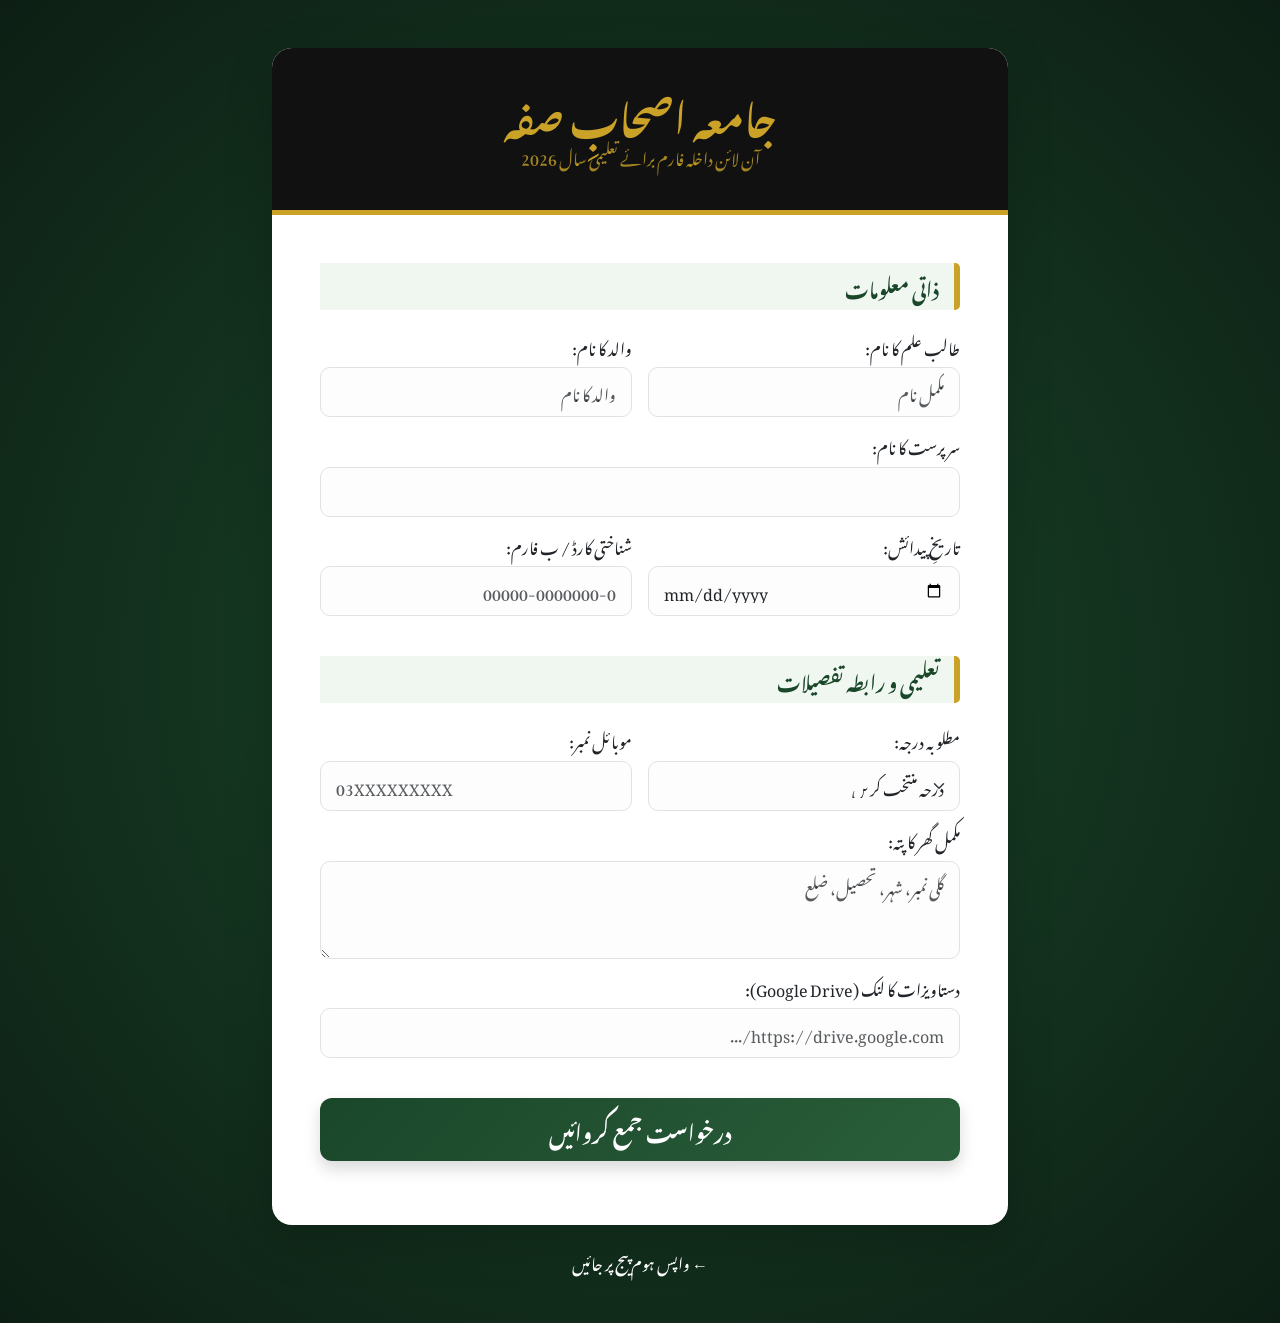
<file: admission.html>
<!DOCTYPE html>
<html lang="ur" dir="rtl">
<head>
    <meta charset="UTF-8">
    <meta name="viewport" content="width=device-width, initial-scale=1.0">
    <title>داخلہ فارم - جامعہ اصحابِ صفہ</title>
    
    <link href="https://cdn.jsdelivr.net/npm/bootstrap@5.3.0/dist/css/bootstrap.min.css" rel="stylesheet">
    <link href="https://fonts.googleapis.com/css2?family=Noto+Nastaliq+Urdu:wght@400;700&display=swap" rel="stylesheet">
    <link rel="stylesheet" href="admission.css">
</head>
<body class="bg-dark-green">

<div class="container py-5">
    <div class="row justify-content-center">
        <div class="col-lg-8 col-md-10">
            <div class="form-card shadow-lg border-0">
                <header class="form-header text-center">
                    <h1 class="fw-bold">جامعہ اصحابِ صفہ</h1>
                    <p class="mb-0 text-gold-light">آن لائن داخلہ فارم برائے تعلیمی سال 2026</p>
                </header>

                <div class="form-body p-4 p-md-5">
                    <form id="my-form" action="https://formspree.io/f/xdaprlyq" method="POST">
                        
                        <h3 class="section-label mb-4">ذاتی معلومات</h3>
                        
                        <div class="row g-3">
                            <div class="col-md-6 mb-3">
                                <label class="form-label">طالب علم کا نام:</label>
                                <input type="text" name="Full_Name" class="form-control custom-input" placeholder="مکمل نام" required>
                            </div>
                            <div class="col-md-6 mb-3">
                                <label class="form-label">والد کا نام:</label>
                                <input type="text" name="Father_Name" class="form-control custom-input" placeholder="والد کا نام" required>
                            </div>
                        </div>

                        <div class="mb-3">
                            <label class="form-label">سرپرست کا نام:</label>
                            <input type="text" name="Guardian_Name" class="form-control custom-input">
                        </div>

                        <div class="row g-3">
                            <div class="col-md-6 mb-3">
                                <label class="form-label">تاریخِ پیدائش:</label>
                                <input type="date" name="DOB" class="form-control custom-input" required>
                            </div>
                            <div class="col-md-6 mb-3">
                                <label class="form-label">شناختی کارڈ / ب فارم:</label>
                                <input type="text" name="CNIC" class="form-control custom-input" placeholder="00000-0000000-0">
                            </div>
                        </div>

                        <h3 class="section-label my-4">تعلیمی و رابطہ تفصیلات</h3>

                        <div class="row g-3">
                            <div class="col-md-6 mb-3">
                                <label class="form-label">مطلوبہ درجہ:</label>
                                <select name="Class" class="form-select custom-input" required>
                                    <option value="" disabled selected>درجہ منتخب کریں</option>
                                    <option value="hifz">حفظ (Hifz)</option>
                                    <option value="tajweed">تجوید (Tajweed)</option>
                                    <option value="oola">درجہ اولیٰ (Oola)</option>
                                    <option value="sania">درجہ ثانیہ (Sania)</option>
                                    <option value="salisa">درجہ ثالثہ (Salisa)</option>
                                    <option value="rabia">درجہ رابعہ (Rabia)</option>
                                    <option value="khamisa">درجہ خامسہ (Khamisa)</option>
                                    <option value="sadisa">درجہ سادسہ (Sadisa)</option>
                                    <option value="sabia">درجہ سابعہ (Sabia)</option>
                                    <option value="dora-hadith">دورہ حدیث (Dora-e-Hadith)</option>
                                    <option value="takhasus">تخصص (Takhasus)</option>
                                </select>
                            </div>
                            <div class="col-md-6 mb-3">
                                <label class="form-label">موبائل نمبر:</label>
                                <input type="tel" name="WhatsApp_Number" class="form-control custom-input" placeholder="03XXXXXXXXX" required>
                            </div>
                        </div>

                        <div class="mb-3">
                            <label class="form-label">مکمل گھر کا پتہ:</label>
                            <textarea name="Address" class="form-control custom-input" rows="3" placeholder="گلی نمبر، شہر، تحصیل، ضلع"></textarea>
                        </div>

                        <div class="mb-4">
                            <label class="form-label">دستاویزات کا لنک (Google Drive):</label>
                            <input type="url" name="Docs_Link" class="form-control custom-input" placeholder="https://drive.google.com/...">
                        </div>

                        <button type="submit" id="submit-btn" class="btn submit-button w-100 py-3 mt-3 shadow">درخواست جمع کروائیں</button>
                        
                        <p id="status" class="mt-3 text-center fw-bold"></p>
                    </form>
                </div>
            </div>
            <div class="text-center mt-4">
                <a href="index.html" class="text-white text-decoration-none">← واپس ہوم پیج پر جائیں</a>
            </div>
        </div>
    </div>
</div>

<script src="https://cdn.jsdelivr.net/npm/bootstrap@5.3.0/dist/js/bootstrap.bundle.min.js"></script>

<script>
  var form = document.getElementById("my-form");
  
  async function handleSubmit(event) {
    event.preventDefault();
    var status = document.getElementById("status");
    var data = new FormData(event.target);
    var button = document.getElementById("submit-btn");

    button.disabled = true;
    button.innerHTML = "بھیجا جا رہا ہے...";

    fetch(event.target.action, {
      method: form.method,
      body: data,
      headers: {
          'Accept': 'application/json'
      }
    }).then(response => {
      if (response.ok) {
        // کامیابی کی صورت میں شکریہ پیج پر بھیج دیں
        window.location.href = "thanks.html";
      } else {
        response.json().then(data => {
          if (Object.hasOwn(data, 'errors')) {
            status.innerHTML = data["errors"].map(error => error["message"]).join(", ");
          } else {
            status.innerHTML = "معذرت! فارم جمع کرنے میں مسئلہ آیا۔";
          }
        })
        button.disabled = false;
        button.innerHTML = "دوبارہ کوشش کریں";
      }
    }).catch(error => {
      status.innerHTML = "انٹرنیٹ کا مسئلہ ہے، دوبارہ چیک کریں۔";
      button.disabled = false;
      button.innerHTML = "دوبارہ کوشش کریں";
    });
  }
  form.addEventListener("submit", handleSubmit)
</script>

</body>
</html>
</file>
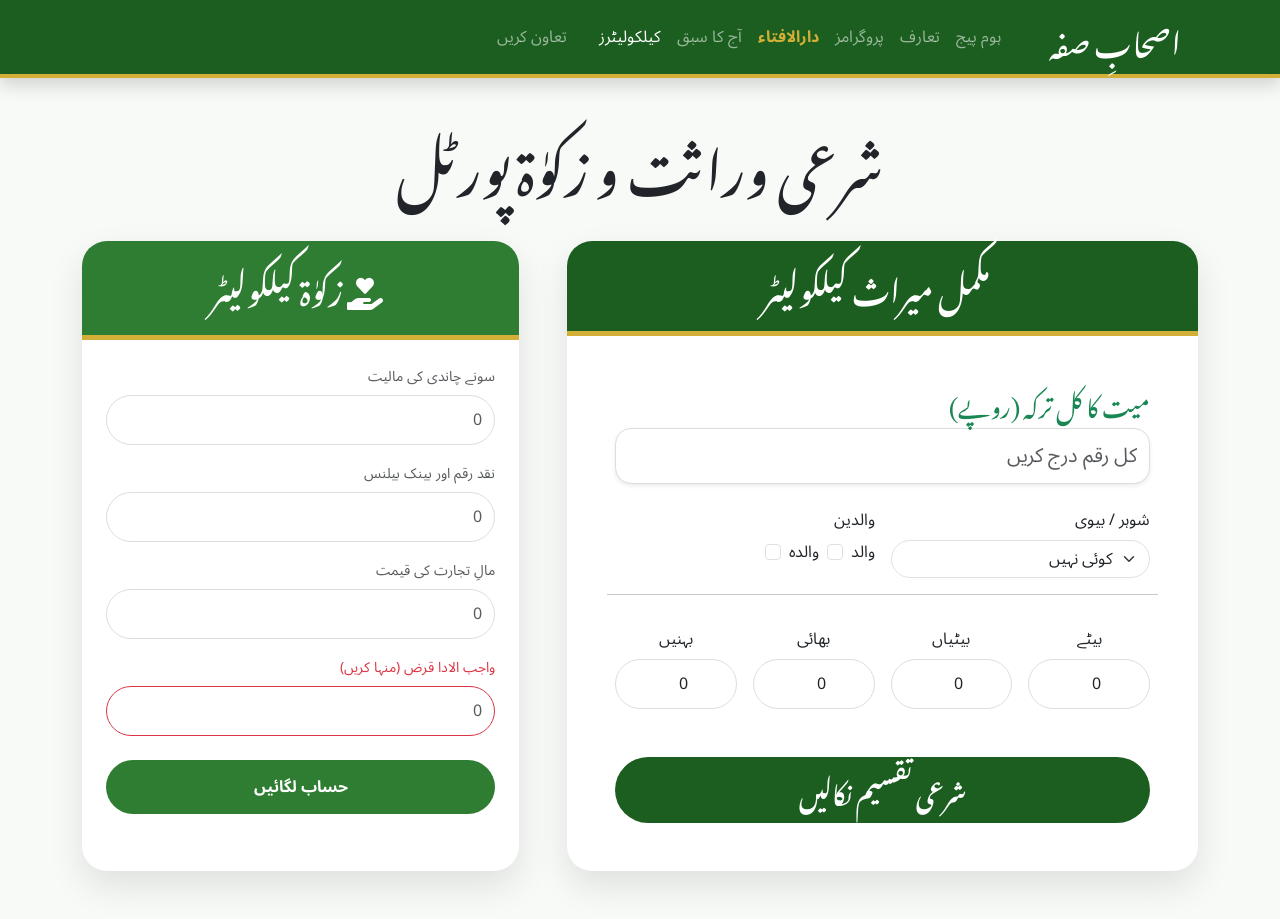
<file: calculator.html>
<!DOCTYPE html>
<html lang="ur" dir="rtl">
<head>
    <meta charset="UTF-8">
    <meta name="viewport" content="width=device-width, initial-scale=1.0">
    <title>شرعی کیلکولیٹرز - جامعہ اصحابِ صفہ</title>
    <link href="https://cdn.jsdelivr.net/npm/bootstrap@5.3.0/dist/css/bootstrap.min.css" rel="stylesheet">
    <link href="https://fonts.googleapis.com/css2?family=Noto+Nastaliq+Urdu:wght@400;700&family=Noto+Sans+Arabic:wght@400;700&display=swap" rel="stylesheet">
    <link rel="stylesheet" href="https://cdnjs.cloudflare.com/ajax/libs/font-awesome/6.0.0/css/all.min.css">
    <style>
        :root { --primary: #1b5e20; --gold: #d4af37; --light-bg: #f8faf8; }
        body { background: var(--light-bg); font-family: 'Noto Sans Arabic', sans-serif; }
        .urdu-font { font-family: 'Noto Nastaliq Urdu', serif; }
        .navbar { background: var(--primary) !important; border-bottom: 4px solid var(--gold); }
        
        .main-card { border: none; border-radius: 25px; box-shadow: 0 15px 35px rgba(0,0,0,0.1); background: white; height: 100%; }
        .card-header-custom { background: var(--primary); color: white; padding: 25px; text-align: center; border-radius: 25px 25px 0 0; border-bottom: 5px solid var(--gold); }
        
        .input-group-text { background: #e8f5e9; border: none; color: var(--primary); font-weight: bold; }
        .form-control { border: 1px solid #ddd; padding: 12px; }
        .form-control:focus { border-color: var(--primary); box-shadow: 0 0 0 0.2rem rgba(27, 94, 32, 0.25); }

        .result-panel { display: none; background: #fff; border: 2px solid var(--primary); border-radius: 20px; padding: 25px; margin-top: 25px; animation: fadeIn 0.5s; }
        .share-item { border-bottom: 1px solid #eee; padding: 10px 0; display: flex; justify-content: space-between; align-items: center; }
        .share-item:last-child { border: none; }
        
        @keyframes fadeIn { from { opacity: 0; transform: translateY(10px); } to { opacity: 1; transform: translateY(0); } }
        
        .btn-action { background: var(--primary); color: white; border-radius: 50px; padding: 15px; border: none; font-weight: bold; width: 100%; transition: 0.3s; }
        .btn-action:hover { background: #0d3b10; transform: scale(1.02); color: white; }
    </style>
</head>
<body>

    <nav class="navbar navbar-expand-lg navbar-dark sticky-top shadow">
        <div class="container">
            <a class="navbar-brand urdu-font fs-2" href="index.html">اصحابِ صفہ</a>
            <button class="navbar-toggler" type="button" data-bs-toggle="collapse" data-bs-target="#navbarNav">
                <span class="navbar-toggler-icon"></span>
            </button>
            <div class="collapse navbar-collapse" id="navbarNav">
                <ul class="navbar-nav ms-auto text-center">
                    <li class="nav-item"><a class="nav-link" href="index.html">ہوم پیج</a></li>
                    <li class="nav-item"><a class="nav-link" href="about.html">تعارف</a></li>
                    <li class="nav-item"><a class="nav-link" href="programs.html">پروگرامز</a></li>
                    <li class="nav-item"><a class="nav-link" href="fatwa.html" style="color: #d4af37; font-weight: bold;">دارالافتاء</a></li>
                     <a class="nav-link" href="daily-masail.html">آج کا سبق</a>
</li>
<li class="nav-item">
                    <li class="nav-item"><a class="nav-link active" href="calculators.html">کیلکولیٹرز</a></li>
                       <li class="nav-item mt-2 mt-lg-0"><a class="nav-link nav-btn px-4" href="support.html">تعاون کریں</a></li>
                </ul>
            </div>
        </div>
    </nav>

    <div class="container my-5">
        <h1 class="urdu-font text-center mb-5 display-4">شرعی وراثت و زکوٰۃ پورٹل</h1>

        <div class="row g-5">
            <div class="col-lg-7">
                <div class="main-card">
                    <div class="card-header-custom">
                        <h2 class="urdu-font mb-0"><i class="fas fa-users-rectangle me-2"></i> مکمل میراث کیلکولیٹر</h2>
                    </div>
                    <div class="card-body p-4 p-md-5">
                        <div class="mb-4">
                            <label class="form-label urdu-font fs-4 text-success">میت کا کل ترکہ (روپے)</label>
                            <input type="number" id="m_wealth" class="form-control form-control-lg rounded-4 shadow-sm" placeholder="کل رقم درج کریں">
                        </div>

                        <div class="row g-3">
                            <div class="col-md-6">
                                <label class="form-label">شوہر / بیوی</label>
                                <select id="m_spouse" class="form-select rounded-pill">
                                    <option value="none">کوئی نہیں</option>
                                    <option value="husband">شوہر</option>
                                    <option value="wife">بیوی (ایک یا زیادہ)</option>
                                </select>
                            </div>
                            <div class="col-md-6">
                                <label class="form-label">والدین</label>
                                <div class="d-flex gap-2">
                                    <div class="form-check">
                                        <input class="form-check-input" type="checkbox" id="m_father"> <label>والد</label>
                                    </div>
                                    <div class="form-check">
                                        <input class="form-check-input" type="checkbox" id="m_mother"> <label>والدہ</label>
                                    </div>
                                </div>
                            </div>
                            <hr>
                            <div class="col-6 col-md-3 text-center">
                                <label class="form-label">بیٹے</label>
                                <input type="number" id="m_sons" class="form-control rounded-pill text-center" value="0" min="0">
                            </div>
                            <div class="col-6 col-md-3 text-center">
                                <label class="form-label">بیٹیاں</label>
                                <input type="number" id="m_daughters" class="form-control rounded-pill text-center" value="0" min="0">
                            </div>
                            <div class="col-6 col-md-3 text-center">
                                <label class="form-label">بھائی</label>
                                <input type="number" id="m_brothers" class="form-control rounded-pill text-center" value="0" min="0">
                            </div>
                            <div class="col-6 col-md-3 text-center">
                                <label class="form-label">بہنیں</label>
                                <input type="number" id="m_sisters" class="form-control rounded-pill text-center" value="0" min="0">
                            </div>
                        </div>

                        <button onclick="calculateInheritance()" class="btn-action mt-5 urdu-font fs-4">شرعی تقسیم نکالیں</button>

                        <div id="m_result" class="result-panel mt-4 shadow-lg border-success">
                            <h3 class="urdu-font text-center text-success border-bottom pb-3 mb-4">تفصیلی تقسیمِ ترکہ</h3>
                            <div id="m_details"></div>
                        </div>
                    </div>
                </div>
            </div>

            <div class="col-lg-5">
                <div class="main-card">
                    <div class="card-header-custom" style="background: #2e7d32;">
                        <h2 class="urdu-font mb-0"><i class="fas fa-hand-holding-heart me-2"></i> زکوٰۃ کیلکولیٹر</h2>
                    </div>
                    <div class="card-body p-4">
                        <div class="mb-3">
                            <label class="form-label small text-muted">سونے چاندی کی مالیت</label>
                            <input type="number" id="z_gold" class="form-control rounded-pill" placeholder="0">
                        </div>
                        <div class="mb-3">
                            <label class="form-label small text-muted">نقد رقم اور بینک بیلنس</label>
                            <input type="number" id="z_cash" class="form-control rounded-pill" placeholder="0">
                        </div>
                        <div class="mb-3">
                            <label class="form-label small text-muted">مالِ تجارت کی قیمت</label>
                            <input type="number" id="z_trade" class="form-control rounded-pill" placeholder="0">
                        </div>
                        <div class="mb-4">
                            <label class="form-label small text-danger">واجب الادا قرض (منہا کریں)</label>
                            <input type="number" id="z_debt" class="form-control rounded-pill border-danger" placeholder="0">
                        </div>
                        <button onclick="calculateZakat()" class="btn-action" style="background: #2e7d32;">حساب لگائیں</button>

                        <div id="z_result" class="result-panel text-center">
                            <h4 class="urdu-font">واجب الادا زکوٰۃ:</h4>
                            <h2 id="z_final" class="text-success fw-bold"></h2>
                            <p class="small text-muted">نوٹ: زکوٰۃ کل مال کا 2.5% بنتی ہے۔</p>
                        </div>
                    </div>
                </div>
            </div>
        </div>
    </div>

    <script>
        function calculateInheritance() {
            let wealth = parseFloat(document.getElementById('m_wealth').value) || 0;
            let sons = parseInt(document.getElementById('m_sons').value) || 0;
            let daughters = parseInt(document.getElementById('m_daughters').value) || 0;
            let spouse = document.getElementById('m_spouse').value;
            let father = document.getElementById('m_father').checked;
            let mother = document.getElementById('m_mother').checked;
            let brothers = parseInt(document.getElementById('m_brothers').value) || 0;
            let sisters = parseInt(document.getElementById('m_sisters').value) || 0;

            let remaining = wealth;
            let shares = [];

            // 1. ذوی الفروض (Fixed Shares)
            // شوہر یا بیوی
            if(spouse === 'husband') {
                let share = (sons > 0 || daughters > 0) ? (wealth / 4) : (wealth / 2);
                remaining -= share;
                shares.push({ name: "شوہر", amount: share, note: (sons > 0 || daughters > 0) ? "1/4" : "1/2" });
            } else if(spouse === 'wife') {
                let share = (sons > 0 || daughters > 0) ? (wealth / 8) : (wealth / 4);
                remaining -= share;
                shares.push({ name: "بیوی (تمام)", amount: share, note: (sons > 0 || daughters > 0) ? "1/8" : "1/4" });
            }

            // والدہ
            if(mother) {
                let share = (sons > 0 || daughters > 0 || (brothers + sisters) >= 2) ? (wealth / 6) : (wealth / 3);
                remaining -= share;
                shares.push({ name: "والدہ", amount: share, note: (sons > 0 || daughters > 0) ? "1/6" : "1/3" });
            }

            // والد
            if(father) {
                let share = (sons > 0 || daughters > 0) ? (wealth / 6) : 0;
                if(share > 0) {
                    remaining -= share;
                    shares.push({ name: "والد", amount: share, note: "1/6" });
                }
            }

            // 2. عصبات (Residuaries)
            if(sons > 0 || daughters > 0) {
                // اگر اولاد ہو تو بھائی بہن کو کچھ نہیں ملتا (حجب)
                let totalParts = (sons * 2) + daughters;
                let perPart = remaining / totalParts;
                if(sons > 0) shares.push({ name: `بیٹے (${sons})`, amount: perPart * 2 * sons, note: "عصبہ (2:1)" });
                if(daughters > 0) shares.push({ name: `بیٹیاں (${daughters})`, amount: perPart * daughters, note: "عصبہ (2:1)" });
                remaining = 0;
            } else if(father) {
                // اگر اولاد نہ ہو تو والد عصبہ بن جاتا ہے
                shares.push({ name: "والد (عصبہ)", amount: remaining, note: "بقیہ تمام" });
                remaining = 0;
            } else if(brothers > 0 || sisters > 0) {
                // اگر اولاد اور والد نہ ہوں تو بھائی بہن عصبہ بنیں گے
                let totalParts = (brothers * 2) + sisters;
                let perPart = remaining / totalParts;
                if(brothers > 0) shares.push({ name: `بھائی (${brothers})`, amount: perPart * 2 * brothers, note: "عصبہ (2:1)" });
                if(sisters > 0) shares.push({ name: `بہنیں (${sisters})`, amount: perPart * sisters, note: "عصبہ (2:1)" });
                remaining = 0;
            }

            // ڈسپلے رزلٹ
            let html = "";
            shares.forEach(s => {
                html += `
                <div class="share-item">
                    <span class="fs-5 fw-bold text-primary">${s.name} <small class="text-muted">(${s.note})</small></span>
                    <span class="fs-4 urdu-font">روپے ${Math.round(s.amount).toLocaleString()}</span>
                </div>`;
            });

            if(remaining > 0) {
                html += `<div class="alert alert-warning mt-3">بقیہ رقم (روپے ${Math.round(remaining).toLocaleString()}) بیت المال یا دور کے رشتہ داروں کے لیے۔</div>`;
            }

            document.getElementById('m_details').innerHTML = html;
            document.getElementById('m_result').style.display = 'block';
            window.scrollTo({ top: document.getElementById('m_result').offsetTop - 100, behavior: 'smooth' });
        }

        function calculateZakat() {
            let gold = parseFloat(document.getElementById('z_gold').value) || 0;
            let cash = parseFloat(document.getElementById('z_cash').value) || 0;
            let trade = parseFloat(document.getElementById('z_trade').value) || 0;
            let debt = parseFloat(document.getElementById('z_debt').value) || 0;
            let net = (gold + cash + trade) - debt;
            let zakat = net > 0 ? (net * 0.025) : 0;
            document.getElementById('z_final').innerText = "روپے " + Math.round(zakat).toLocaleString();
            document.getElementById('z_result').style.display = 'block';
        }
    </script>
    <script src="https://cdn.jsdelivr.net/npm/bootstrap@5.3.0/dist/js/bootstrap.bundle.min.js"></script>
</body>
</html>
</file>
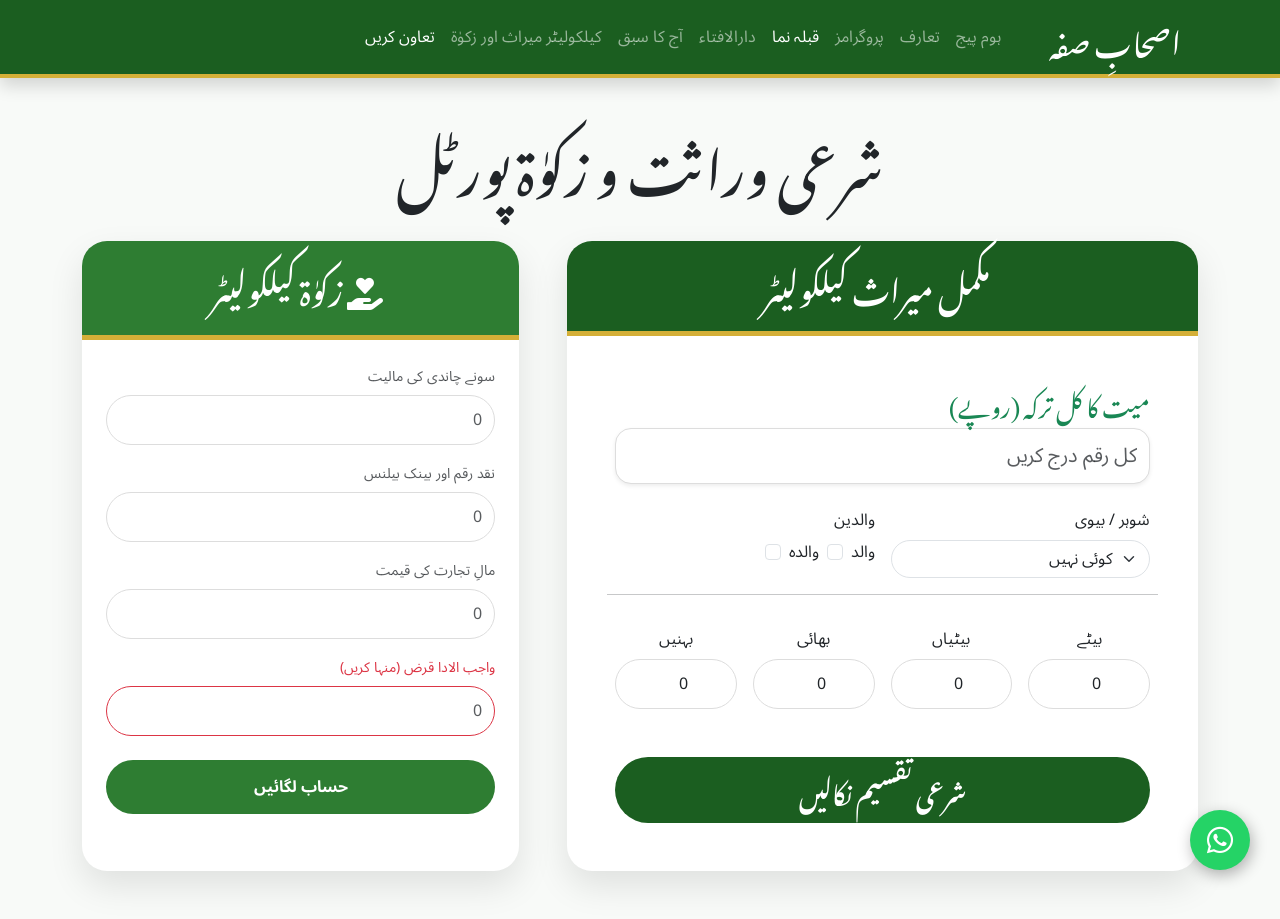
<file: calculators.html>
<!DOCTYPE html>
<html lang="ur" dir="rtl">
<head>
    <meta charset="UTF-8">
    <meta name="viewport" content="width=device-width, initial-scale=1.0">
    <title>شرعی کیلکولیٹرز - جامعہ اصحابِ صفہ</title>
    <link href="https://cdn.jsdelivr.net/npm/bootstrap@5.3.0/dist/css/bootstrap.min.css" rel="stylesheet">
    <link href="https://fonts.googleapis.com/css2?family=Noto+Nastaliq+Urdu:wght@400;700&family=Noto+Sans+Arabic:wght@400;700&display=swap" rel="stylesheet">
    <link rel="stylesheet" href="https://cdnjs.cloudflare.com/ajax/libs/font-awesome/6.0.0/css/all.min.css">
    <style>
        :root { --primary: #1b5e20; --gold: #d4af37; --light-bg: #f8faf8; }
        body { background: var(--light-bg); font-family: 'Noto Sans Arabic', sans-serif; }
        .urdu-font { font-family: 'Noto Nastaliq Urdu', serif; }
        .navbar { background: var(--primary) !important; border-bottom: 4px solid var(--gold); }
        
        .main-card { border: none; border-radius: 25px; box-shadow: 0 15px 35px rgba(0,0,0,0.1); background: white; height: 100%; }
        .card-header-custom { background: var(--primary); color: white; padding: 25px; text-align: center; border-radius: 25px 25px 0 0; border-bottom: 5px solid var(--gold); }
        
        .input-group-text { background: #e8f5e9; border: none; color: var(--primary); font-weight: bold; }
        .form-control { border: 1px solid #ddd; padding: 12px; }
        .form-control:focus { border-color: var(--primary); box-shadow: 0 0 0 0.2rem rgba(27, 94, 32, 0.25); }

        .result-panel { display: none; background: #fff; border: 2px solid var(--primary); border-radius: 20px; padding: 25px; margin-top: 25px; animation: fadeIn 0.5s; }
        .share-item { border-bottom: 1px solid #eee; padding: 10px 0; display: flex; justify-content: space-between; align-items: center; }
        .share-item:last-child { border: none; }
        
        @keyframes fadeIn { from { opacity: 0; transform: translateY(10px); } to { opacity: 1; transform: translateY(0); } }
        
        .btn-action { background: var(--primary); color: white; border-radius: 50px; padding: 15px; border: none; font-weight: bold; width: 100%; transition: 0.3s; }
        .btn-action:hover { background: #0d3b10; transform: scale(1.02); color: white; }
    </style>
</head>
<body>

    <nav class="navbar navbar-expand-lg navbar-dark sticky-top shadow">
        <div class="container">
            <a class="navbar-brand urdu-font fs-2" href="index.html">اصحابِ صفہ</a>
            <button class="navbar-toggler" type="button" data-bs-toggle="collapse" data-bs-target="#navbarNav">
                <span class="navbar-toggler-icon"></span>
            </button>
            <div class="collapse navbar-collapse" id="navbarNav">
                <ul class="navbar-nav ms-auto text-center">
                   <li class="nav-item"><a class="nav-link" href="index.html">ہوم پیج</a></li>
                    <li class="nav-item"><a class="nav-link" href="about.html">تعارف</a></li>
                    <li class="nav-item"><a class="nav-link" href="programs.html">پروگرامز</a></li>
                     <li class="nav-item"><a class="nav-link active" href="qibla.html">قبلہ نما</a></li>
                    <li class="nav-item"><a class="nav-link" href="fatwa.html" >دارالافتاء</a></li>
                     <a class="nav-link" href="daily-masail.html">آج کا سبق</a>
</li>
<li class="nav-item">
    <a class="nav-link" href="calculators.html">کیلکولیٹر میراث اور زکوٰۃ</a>
</li>
                    <li class="nav-item"><a class="nav-link active" href="support.html">تعاون کریں</a></li>
                </ul>
            </div>
        </div>
    </nav>

    <div class="container my-5">
        <h1 class="urdu-font text-center mb-5 display-4">شرعی وراثت و زکوٰۃ پورٹل</h1>

        <div class="row g-5">
            <div class="col-lg-7">
                <div class="main-card">
                    <div class="card-header-custom">
                        <h2 class="urdu-font mb-0"><i class="fas fa-users-rectangle me-2"></i> مکمل میراث کیلکولیٹر</h2>
                    </div>
                    <div class="card-body p-4 p-md-5">
                        <div class="mb-4">
                            <label class="form-label urdu-font fs-4 text-success">میت کا کل ترکہ (روپے)</label>
                            <input type="number" id="m_wealth" class="form-control form-control-lg rounded-4 shadow-sm" placeholder="کل رقم درج کریں">
                        </div>

                        <div class="row g-3">
                            <div class="col-md-6">
                                <label class="form-label">شوہر / بیوی</label>
                                <select id="m_spouse" class="form-select rounded-pill">
                                    <option value="none">کوئی نہیں</option>
                                    <option value="husband">شوہر</option>
                                    <option value="wife">بیوی (ایک یا زیادہ)</option>
                                </select>
                            </div>
                            <div class="col-md-6">
                                <label class="form-label">والدین</label>
                                <div class="d-flex gap-2">
                                    <div class="form-check">
                                        <input class="form-check-input" type="checkbox" id="m_father"> <label>والد</label>
                                    </div>
                                    <div class="form-check">
                                        <input class="form-check-input" type="checkbox" id="m_mother"> <label>والدہ</label>
                                    </div>
                                </div>
                            </div>
                            <hr>
                            <div class="col-6 col-md-3 text-center">
                                <label class="form-label">بیٹے</label>
                                <input type="number" id="m_sons" class="form-control rounded-pill text-center" value="0" min="0">
                            </div>
                            <div class="col-6 col-md-3 text-center">
                                <label class="form-label">بیٹیاں</label>
                                <input type="number" id="m_daughters" class="form-control rounded-pill text-center" value="0" min="0">
                            </div>
                            <div class="col-6 col-md-3 text-center">
                                <label class="form-label">بھائی</label>
                                <input type="number" id="m_brothers" class="form-control rounded-pill text-center" value="0" min="0">
                            </div>
                            <div class="col-6 col-md-3 text-center">
                                <label class="form-label">بہنیں</label>
                                <input type="number" id="m_sisters" class="form-control rounded-pill text-center" value="0" min="0">
                            </div>
                        </div>

                        <button onclick="calculateInheritance()" class="btn-action mt-5 urdu-font fs-4">شرعی تقسیم نکالیں</button>

                        <div id="m_result" class="result-panel mt-4 shadow-lg border-success">
                            <h3 class="urdu-font text-center text-success border-bottom pb-3 mb-4">تفصیلی تقسیمِ ترکہ</h3>
                            <div id="m_details"></div>
                        </div>
                    </div>
                </div>
            </div>

            <div class="col-lg-5">
                <div class="main-card">
                    <div class="card-header-custom" style="background: #2e7d32;">
                        <h2 class="urdu-font mb-0"><i class="fas fa-hand-holding-heart me-2"></i> زکوٰۃ کیلکولیٹر</h2>
                    </div>
                    <div class="card-body p-4">
                        <div class="mb-3">
                            <label class="form-label small text-muted">سونے چاندی کی مالیت</label>
                            <input type="number" id="z_gold" class="form-control rounded-pill" placeholder="0">
                        </div>
                        <div class="mb-3">
                            <label class="form-label small text-muted">نقد رقم اور بینک بیلنس</label>
                            <input type="number" id="z_cash" class="form-control rounded-pill" placeholder="0">
                        </div>
                        <div class="mb-3">
                            <label class="form-label small text-muted">مالِ تجارت کی قیمت</label>
                            <input type="number" id="z_trade" class="form-control rounded-pill" placeholder="0">
                        </div>
                        <div class="mb-4">
                            <label class="form-label small text-danger">واجب الادا قرض (منہا کریں)</label>
                            <input type="number" id="z_debt" class="form-control rounded-pill border-danger" placeholder="0">
                        </div>
                        <button onclick="calculateZakat()" class="btn-action" style="background: #2e7d32;">حساب لگائیں</button>

                        <div id="z_result" class="result-panel text-center">
                            <h4 class="urdu-font">واجب الادا زکوٰۃ:</h4>
                            <h2 id="z_final" class="text-success fw-bold"></h2>
                            <p class="small text-muted">نوٹ: زکوٰۃ کل مال کا 2.5% بنتی ہے۔</p>
                        </div>
                    </div>
                </div>
            </div>
        </div>
    </div>

    <script>
        function calculateInheritance() {
            let wealth = parseFloat(document.getElementById('m_wealth').value) || 0;
            let sons = parseInt(document.getElementById('m_sons').value) || 0;
            let daughters = parseInt(document.getElementById('m_daughters').value) || 0;
            let spouse = document.getElementById('m_spouse').value;
            let father = document.getElementById('m_father').checked;
            let mother = document.getElementById('m_mother').checked;
            let brothers = parseInt(document.getElementById('m_brothers').value) || 0;
            let sisters = parseInt(document.getElementById('m_sisters').value) || 0;

            let remaining = wealth;
            let shares = [];

            // 1. ذوی الفروض (Fixed Shares)
            // شوہر یا بیوی
            if(spouse === 'husband') {
                let share = (sons > 0 || daughters > 0) ? (wealth / 4) : (wealth / 2);
                remaining -= share;
                shares.push({ name: "شوہر", amount: share, note: (sons > 0 || daughters > 0) ? "1/4" : "1/2" });
            } else if(spouse === 'wife') {
                let share = (sons > 0 || daughters > 0) ? (wealth / 8) : (wealth / 4);
                remaining -= share;
                shares.push({ name: "بیوی (تمام)", amount: share, note: (sons > 0 || daughters > 0) ? "1/8" : "1/4" });
            }

            // والدہ
            if(mother) {
                let share = (sons > 0 || daughters > 0 || (brothers + sisters) >= 2) ? (wealth / 6) : (wealth / 3);
                remaining -= share;
                shares.push({ name: "والدہ", amount: share, note: (sons > 0 || daughters > 0) ? "1/6" : "1/3" });
            }

            // والد
            if(father) {
                let share = (sons > 0 || daughters > 0) ? (wealth / 6) : 0;
                if(share > 0) {
                    remaining -= share;
                    shares.push({ name: "والد", amount: share, note: "1/6" });
                }
            }

            // 2. عصبات (Residuaries)
            if(sons > 0 || daughters > 0) {
                // اگر اولاد ہو تو بھائی بہن کو کچھ نہیں ملتا (حجب)
                let totalParts = (sons * 2) + daughters;
                let perPart = remaining / totalParts;
                if(sons > 0) shares.push({ name: `بیٹے (${sons})`, amount: perPart * 2 * sons, note: "عصبہ (2:1)" });
                if(daughters > 0) shares.push({ name: `بیٹیاں (${daughters})`, amount: perPart * daughters, note: "عصبہ (2:1)" });
                remaining = 0;
            } else if(father) {
                // اگر اولاد نہ ہو تو والد عصبہ بن جاتا ہے
                shares.push({ name: "والد (عصبہ)", amount: remaining, note: "بقیہ تمام" });
                remaining = 0;
            } else if(brothers > 0 || sisters > 0) {
                // اگر اولاد اور والد نہ ہوں تو بھائی بہن عصبہ بنیں گے
                let totalParts = (brothers * 2) + sisters;
                let perPart = remaining / totalParts;
                if(brothers > 0) shares.push({ name: `بھائی (${brothers})`, amount: perPart * 2 * brothers, note: "عصبہ (2:1)" });
                if(sisters > 0) shares.push({ name: `بہنیں (${sisters})`, amount: perPart * sisters, note: "عصبہ (2:1)" });
                remaining = 0;
            }

            // ڈسپلے رزلٹ
            let html = "";
            shares.forEach(s => {
                html += `
                <div class="share-item">
                    <span class="fs-5 fw-bold text-primary">${s.name} <small class="text-muted">(${s.note})</small></span>
                    <span class="fs-4 urdu-font">روپے ${Math.round(s.amount).toLocaleString()}</span>
                </div>`;
            });

            if(remaining > 0) {
                html += `<div class="alert alert-warning mt-3">بقیہ رقم (روپے ${Math.round(remaining).toLocaleString()}) بیت المال یا دور کے رشتہ داروں کے لیے۔</div>`;
            }

            document.getElementById('m_details').innerHTML = html;
            document.getElementById('m_result').style.display = 'block';
            window.scrollTo({ top: document.getElementById('m_result').offsetTop - 100, behavior: 'smooth' });
        }

        function calculateZakat() {
            let gold = parseFloat(document.getElementById('z_gold').value) || 0;
            let cash = parseFloat(document.getElementById('z_cash').value) || 0;
            let trade = parseFloat(document.getElementById('z_trade').value) || 0;
            let debt = parseFloat(document.getElementById('z_debt').value) || 0;
            let net = (gold + cash + trade) - debt;
            let zakat = net > 0 ? (net * 0.025) : 0;
            document.getElementById('z_final').innerText = "روپے " + Math.round(zakat).toLocaleString();
            document.getElementById('z_result').style.display = 'block';
        }
    </script>
    <script src="https://cdn.jsdelivr.net/npm/bootstrap@5.3.0/dist/js/bootstrap.bundle.min.js"></script>
<style>
    .whatsapp-float {
        position: fixed;
        width: 60px;
        height: 60px;
        bottom: 30px;
        right: 30px;
        background-color: #25d366;
        color: #FFF;
        border-radius: 50px;
        text-align: center;
        font-size: 30px;
        box-shadow: 2px 5px 15px rgba(0,0,0,0.3);
        z-index: 10000;
        display: flex;
        align-items: center;
        justify-content: center;
        text-decoration: none !important;
        transition: all 0.3s ease-in-out;
    }

    .whatsapp-float:hover {
        background-color: #128c7e;
        color: white;
        transform: scale(1.1) rotate(10deg);
    }

    /* موبائل کے لیے تھوڑا چھوٹا سائز */
    @media screen and (max-width: 768px) {
        .whatsapp-float {
            width: 50px;
            height: 50px;
            bottom: 20px;
            right: 20px;
            font-size: 25px;
        }
    }
</style>

<a href="https://wa.me/923059927523" class="whatsapp-float" target="_blank">
    <i class="fab fa-whatsapp"></i>
</a>
</body>
</html>
</file>
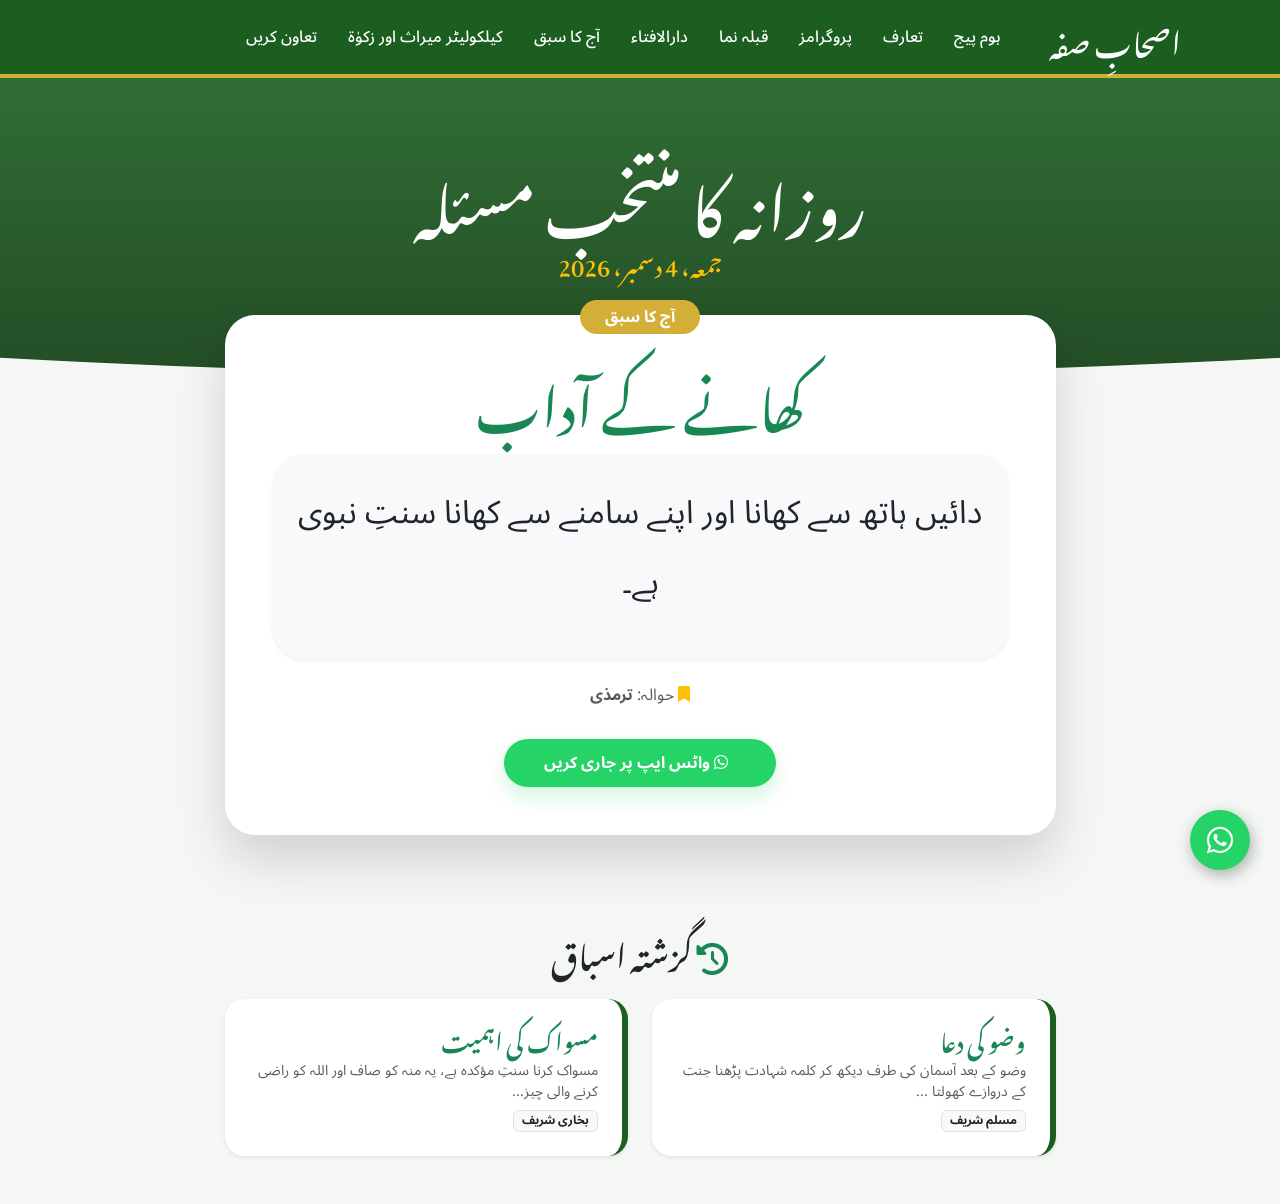
<file: daily-masail.html>
<!DOCTYPE html>
<html lang="ur" dir="rtl">
<head>
    <meta charset="UTF-8">
    <meta name="viewport" content="width=device-width, initial-scale=1.0">
    <title>تعلیمِ دین - 365 روزہ کورس</title>
    <link href="https://cdn.jsdelivr.net/npm/bootstrap@5.3.0/dist/css/bootstrap.min.css" rel="stylesheet">
    <link href="https://fonts.googleapis.com/css2?family=Noto+Nastaliq+Urdu:wght@400;700&family=Noto+Sans+Arabic:wght@400;700&display=swap" rel="stylesheet">
    <link rel="stylesheet" href="https://cdnjs.cloudflare.com/ajax/libs/font-awesome/6.0.0/css/all.min.css">
    <style>
        :root { --main-green: #1b5e20; --accent-gold: #d4af37; }
        body { background: #f4f7f4; font-family: 'Noto Sans Arabic', sans-serif; overflow-x: hidden; }
        .urdu-font { font-family: 'Noto Nastaliq Urdu', serif; }

        /* Navigation Styles */
        .navbar { background: var(--main-green) !important; border-bottom: 4px solid var(--accent-gold); }
        .nav-link { color: white !important; font-weight: 500; margin-left: 15px; }
        .nav-link:hover { color: var(--accent-gold) !important; }
        .active-link { color: var(--accent-gold) !important; border-bottom: 2px solid var(--accent-gold); }

        /* Modern Header */
        .page-header { 
            background: linear-gradient(rgba(27, 94, 32, 0.9), rgba(13, 59, 16, 0.9)), 
                        url('https://www.transparenttextures.com/patterns/islamic-art.png');
            color: white; padding: 80px 0; text-align: center;
            clip-path: ellipse(150% 100% at 50% 0%);
        }

        /* Today's Special Card */
        .today-card {
            margin-top: -60px; background: white; border: none;
            border-radius: 30px; box-shadow: 0 25px 50px rgba(0,0,0,0.15);
            transition: 0.3s; position: relative; z-index: 10;
        }
        .today-card::before {
            content: "آج کا سبق"; position: absolute; top: -15px; right: 50%;
            transform: translateX(50%); background: var(--accent-gold);
            color: white; padding: 5px 25px; border-radius: 50px; font-weight: bold;
        }

        /* Archive Style */
        .archive-box { background: white; border-radius: 20px; border-right: 6px solid var(--main-green); transition: 0.3s; height: 100%; }
        .archive-box:hover { background: #eef5ee; transform: scale(1.02); }

        .share-pill {
            background: #25d366; color: white; border: none;
            padding: 12px 40px; border-radius: 50px; font-weight: bold;
            box-shadow: 0 10px 20px rgba(37,211,102,0.2); transition: 0.3s;
        }
        .share-pill:hover { background: #1da851; transform: scale(1.05); }
    </style>
</head>
<body>

    <nav class="navbar navbar-expand-lg navbar-dark sticky-top">
        <div class="container">
            <a class="navbar-brand urdu-font fs-2" href="index.html">اصحابِ صفہ</a>
            
            <button class="navbar-toggler" type="button" data-bs-toggle="collapse" data-bs-target="#navbarNav" aria-controls="navbarNav" aria-expanded="false" aria-label="Toggle navigation">
                <span class="navbar-toggler-icon"></span>
            </button>

            <div class="collapse navbar-collapse" id="navbarNav">
                <ul class="navbar-nav ms-auto text-center py-3 py-lg-0">
                   <li class="nav-item"><a class="nav-link" href="index.html">ہوم پیج</a></li>
                    <li class="nav-item"><a class="nav-link" href="about.html">تعارف</a></li>
                    <li class="nav-item"><a class="nav-link" href="programs.html">پروگرامز</a></li>
                     <li class="nav-item"><a class="nav-link active" href="qibla.html">قبلہ نما</a></li>
                    <li class="nav-item"><a class="nav-link" href="fatwa.html" >دارالافتاء</a></li>
                     <a class="nav-link" href="daily-masail.html">آج کا سبق</a>
</li>
<li class="nav-item">
    <a class="nav-link" href="calculators.html">کیلکولیٹر میراث اور زکوٰۃ</a>
</li>
                    <li class="nav-item"><a class="nav-link active" href="support.html">تعاون کریں</a></li>
                </ul>
            </div>
        </div>
    </nav>

    <header class="page-header">
        <div class="container">
            <h1 class="urdu-font display-3">روزانہ کا منتخب مسئلہ</h1>
            <p id="hijriDate" class="fs-4 text-warning urdu-font"></p>
        </div>
    </header>

    <div class="container mb-5">
        <div class="row justify-content-center">
            <div class="col-lg-9">
                <div class="card today-card p-4 p-md-5 mb-5">
                    <div class="text-center">
                        <h2 id="todayTitle" class="urdu-font text-success display-4 mb-4"></h2>
                        <div class="bg-light p-4 rounded-5 mb-4 shadow-sm">
                            <p id="todayText" class="fs-2 text-dark" style="line-height: 2.2; text-align: center;"></p>
                        </div>
                        <p class="text-muted"><i class="fas fa-bookmark text-warning"></i> حوالہ: <span id="todayRef" class="fw-bold"></span></p>
                        <button onclick="shareWhatsApp()" class="share-pill mt-3">
                            <i class="fab fa-whatsapp me-2"></i> واٹس ایپ پر جاری کریں
                        </button>
                    </div>
                </div>

                <div id="archiveSection" style="display: none;">
                    <h2 class="urdu-font text-center mb-4 pt-5"><i class="fas fa-history text-success"></i> گزشتہ اسباق</h2>
                    <div id="archiveGrid" class="row g-4"></div>
                </div>
            </div>
        </div>
    </div>

    <script src="https://cdn.jsdelivr.net/npm/bootstrap@5.3.0/dist/js/bootstrap.bundle.min.js"></script>

    <script>
        // --- 365 MASAIL DATABASE ---
        const masail365 = [
            { t: "مسواک کی اہمیت", d: "مسواک کرنا سنتِ مؤکدہ ہے، یہ منہ کو صاف اور اللہ کو راضی کرنے والی چیز ہے۔", r: "بخاری شریف" },
            { t: "وضو کی دعا", d: "وضو کے بعد آسمان کی طرف دیکھ کر کلمہ شہادت پڑھنا جنت کے دروازے کھولتا ہے۔", r: "مسلم شریف" },
            { t: "کھانے کے آداب", d: "دائیں ہاتھ سے کھانا اور اپنے سامنے سے کھانا سنتِ نبوی ہے۔", r: "ترمذی" },
            { t: "والدین کی خدمت", d: "ماں کے قدموں تلے جنت ہے اور باپ کی رضا میں اللہ کی رضا ہے۔", r: "بیہقی" },
            { t: "پڑوسی کا حق", d: "وہ شخص کامل مومن نہیں جس کا پڑوسی اس کی اذیت سے محفوظ نہ ہو۔", r: "مسند احمد" }
        ];

        function loadSmartSystem() {
            const now = new Date();
            const start = new Date(now.getFullYear(), 0, 0);
            const diff = now - start;
            const oneDay = 1000 * 60 * 60 * 24;
            const dayOfYear = Math.floor(diff / oneDay);

            const todayIdx = (dayOfYear - 1) % masail365.length;
            const today = masail365[todayIdx];

            document.getElementById('todayTitle').innerText = today.t;
            document.getElementById('todayText').innerText = today.d;
            document.getElementById('todayRef').innerText = today.ref || today.r;
            document.getElementById('hijriDate').innerText = now.toLocaleDateString('ur-PK', { weekday: 'long', day: 'numeric', month: 'long', year: 'numeric' });

            // آرکائیو کی لاجک
            const archiveGrid = document.getElementById('archiveGrid');
            let hasArchive = false;

            for (let i = 1; i <= 5; i++) {
                let prevIdx = todayIdx - i;
                if (prevIdx >= 0) {
                    hasArchive = true;
                    const prev = masail365[prevIdx];
                    archiveGrid.innerHTML += `
                        <div class="col-md-6">
                            <div class="archive-box p-4 shadow-sm">
                                <h4 class="urdu-font text-success">${prev.t}</h4>
                                <p class="small text-muted mb-0">${prev.d.substring(0, 70)}...</p>
                                <span class="badge bg-light text-dark mt-2 border">${prev.ref || prev.r}</span>
                            </div>
                        </div>
                    `;
                }
            }

            if (hasArchive) {
                document.getElementById('archiveSection').style.display = 'block';
            }
        }

        function shareWhatsApp() {
            const t = document.getElementById('todayTitle').innerText;
            const b = document.getElementById('todayText').innerText;
            const url = window.location.href;
            const msg = `*جامعہ اصحابِ صفہ - آج کا سبق*\n\n🌟 *${t}*\n${b}\n\nمزید اصلاحی مسائل کے لیے: ${url}`;
            window.open(`https://wa.me/?text=${encodeURIComponent(msg)}`, '_blank');
        }

        window.onload = loadSmartSystem;
    </script>
    <style>
    .whatsapp-float {
        position: fixed;
        width: 60px;
        height: 60px;
        bottom: 30px;
        right: 30px;
        background-color: #25d366;
        color: #FFF;
        border-radius: 50px;
        text-align: center;
        font-size: 30px;
        box-shadow: 2px 5px 15px rgba(0,0,0,0.3);
        z-index: 10000;
        display: flex;
        align-items: center;
        justify-content: center;
        text-decoration: none !important;
        transition: all 0.3s ease-in-out;
    }

    .whatsapp-float:hover {
        background-color: #128c7e;
        color: white;
        transform: scale(1.1) rotate(10deg);
    }

    /* موبائل کے لیے تھوڑا چھوٹا سائز */
    @media screen and (max-width: 768px) {
        .whatsapp-float {
            width: 50px;
            height: 50px;
            bottom: 20px;
            right: 20px;
            font-size: 25px;
        }
    }
</style>

<a href="https://wa.me/923059927523" class="whatsapp-float" target="_blank">
    <i class="fab fa-whatsapp"></i>
</a>
</body>
</html>
</file>
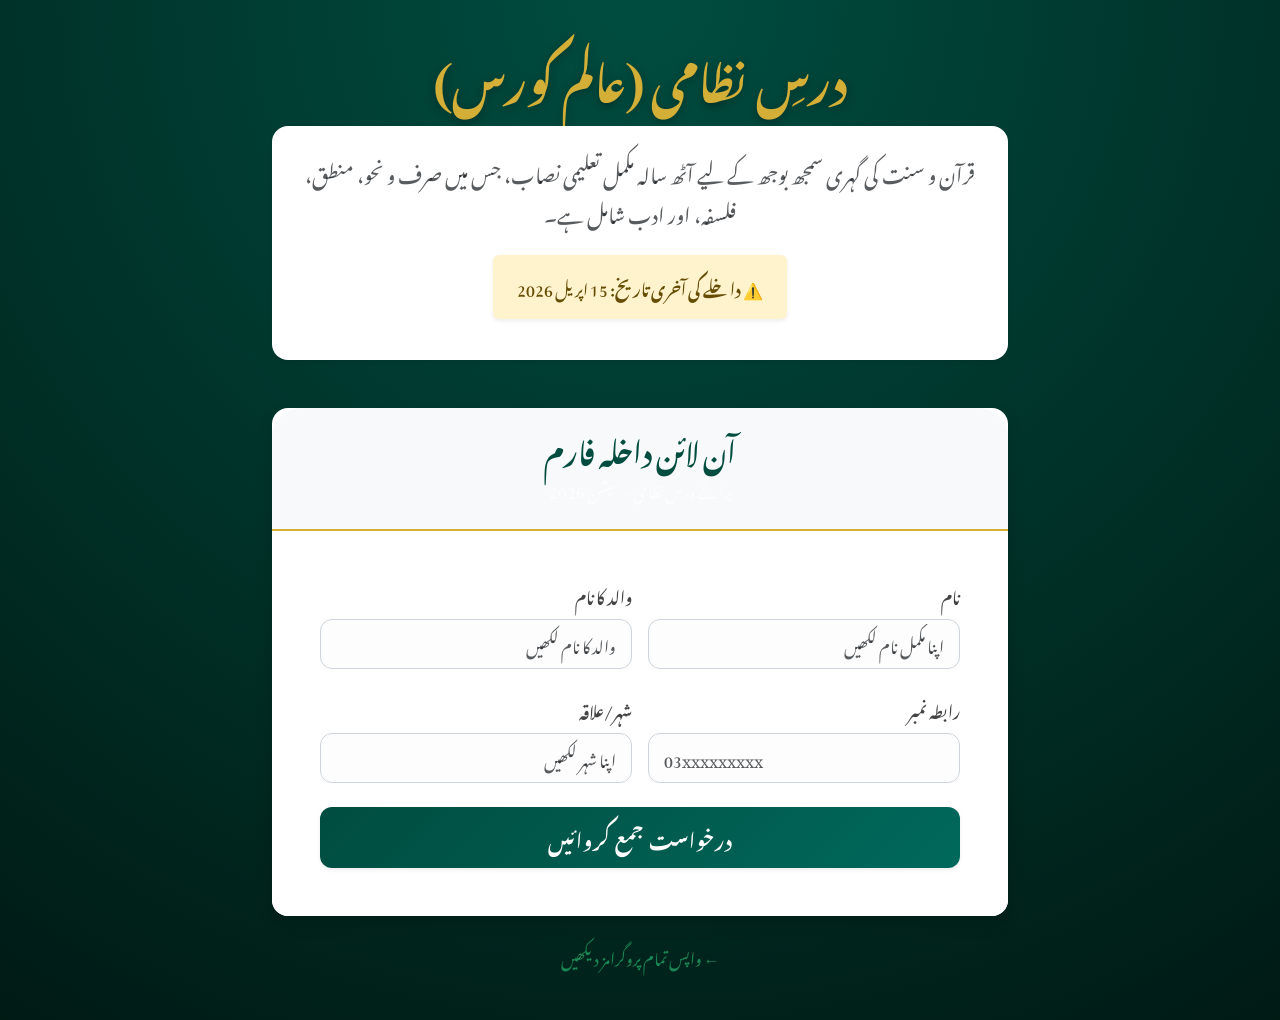
<file: dars-e-nizami.html>
<!DOCTYPE html>
<html lang="ur" dir="rtl">
<head>
    <meta charset="UTF-8">
    <meta name="viewport" content="width=device-width, initial-scale=1.0">
    <title>درسِ نظامی | داخلہ فارم</title>
    
    <link href="https://cdn.jsdelivr.net/npm/bootstrap@5.3.0/dist/css/bootstrap.min.css" rel="stylesheet">
    <link href="https://fonts.googleapis.com/css2?family=Noto+Nastaliq+Urdu:wght@400;700&display=swap" rel="stylesheet">
    <link rel="stylesheet" href="program-single.css">
</head>
<body class="bg-light">

    <div class="container py-5">
        <div class="row justify-content-center">
            <div class="col-lg-8">
                
                <section class="program-intro text-center mb-5">
                    <h1 class="fw-bold mb-4 display-5">درسِ نظامی (عالم کورس)</h1>
                    <div class="desc-box bg-white p-4 shadow-sm rounded-4">
                        <p class="fs-5 text-muted mb-4">قرآن و سنت کی گہری سمجھ بوجھ کے لیے آٹھ سالہ مکمل تعلیمی نصاب، جس میں صرف و نحو، منطق، فلسفہ، اور ادب شامل ہے۔</p>
                        
                        <div class="alert alert-warning border-0 shadow-sm d-inline-block px-4">
                            ⚠️ <strong>داخلے کی آخری تاریخ:</strong> 15 اپریل 2026
                        </div>
                    </div>
                </section>

                <div class="form-card shadow border-0 overflow-hidden rounded-4">
                    <header class="form-header text-center py-4 text-white">
                        <h3 class="fw-bold">آن لائن داخلہ فارم</h3>
                        <p class="mb-0 opacity-75">برائے درسِ نظامی - سیشن 2026</p>
                    </header>

                    <div class="form-body p-4 p-md-5 bg-white">
                        <form action="https://formspree.io/f/xdaprlyq" method="POST">
                            <input type="hidden" name="program" value="Dars-e-Nizami">
                            
                            <div class="row g-3 mb-4">
                                <div class="col-md-6">
                                    <label class="form-label">نام</label>
                                    <input type="text" name="name" class="form-control custom-input" placeholder="اپنا مکمل نام لکھیں" required>
                                </div>
                                <div class="col-md-6">
                                    <label class="form-label">والد کا نام</label>
                                    <input type="text" name="father" class="form-control custom-input" placeholder="والد کا نام لکھیں" required>
                                </div>
                            </div>

                            <div class="row g-3 mb-4">
                                <div class="col-md-6">
                                    <label class="form-label">رابطہ نمبر</label>
                                    <input type="tel" name="phone" class="form-control custom-input text-start" dir="ltr" placeholder="03xxxxxxxxx" required>
                                </div>
                                <div class="col-md-6">
                                    <label class="form-label">شہر/علاقہ</label>
                                    <input type="text" name="area" class="form-control custom-input" placeholder="اپنا شہر لکھیں">
                                </div>
                            </div>

                            <button type="submit" class="btn submit-btn w-100 py-3 fw-bold shadow-sm">درخواست جمع کروائیں</button>
                        </form>
                    </div>
                </div>

                <div class="text-center mt-4">
                    <a href="programs.html" class="text-decoration-none text-success">← واپس تمام پروگرامز دیکھیں</a>
                </div>

            </div>
        </div>
    </div>

    <script src="https://cdn.jsdelivr.net/npm/bootstrap@5.3.0/dist/js/bootstrap.bundle.min.js"></script>
</body>
</html>
</file>
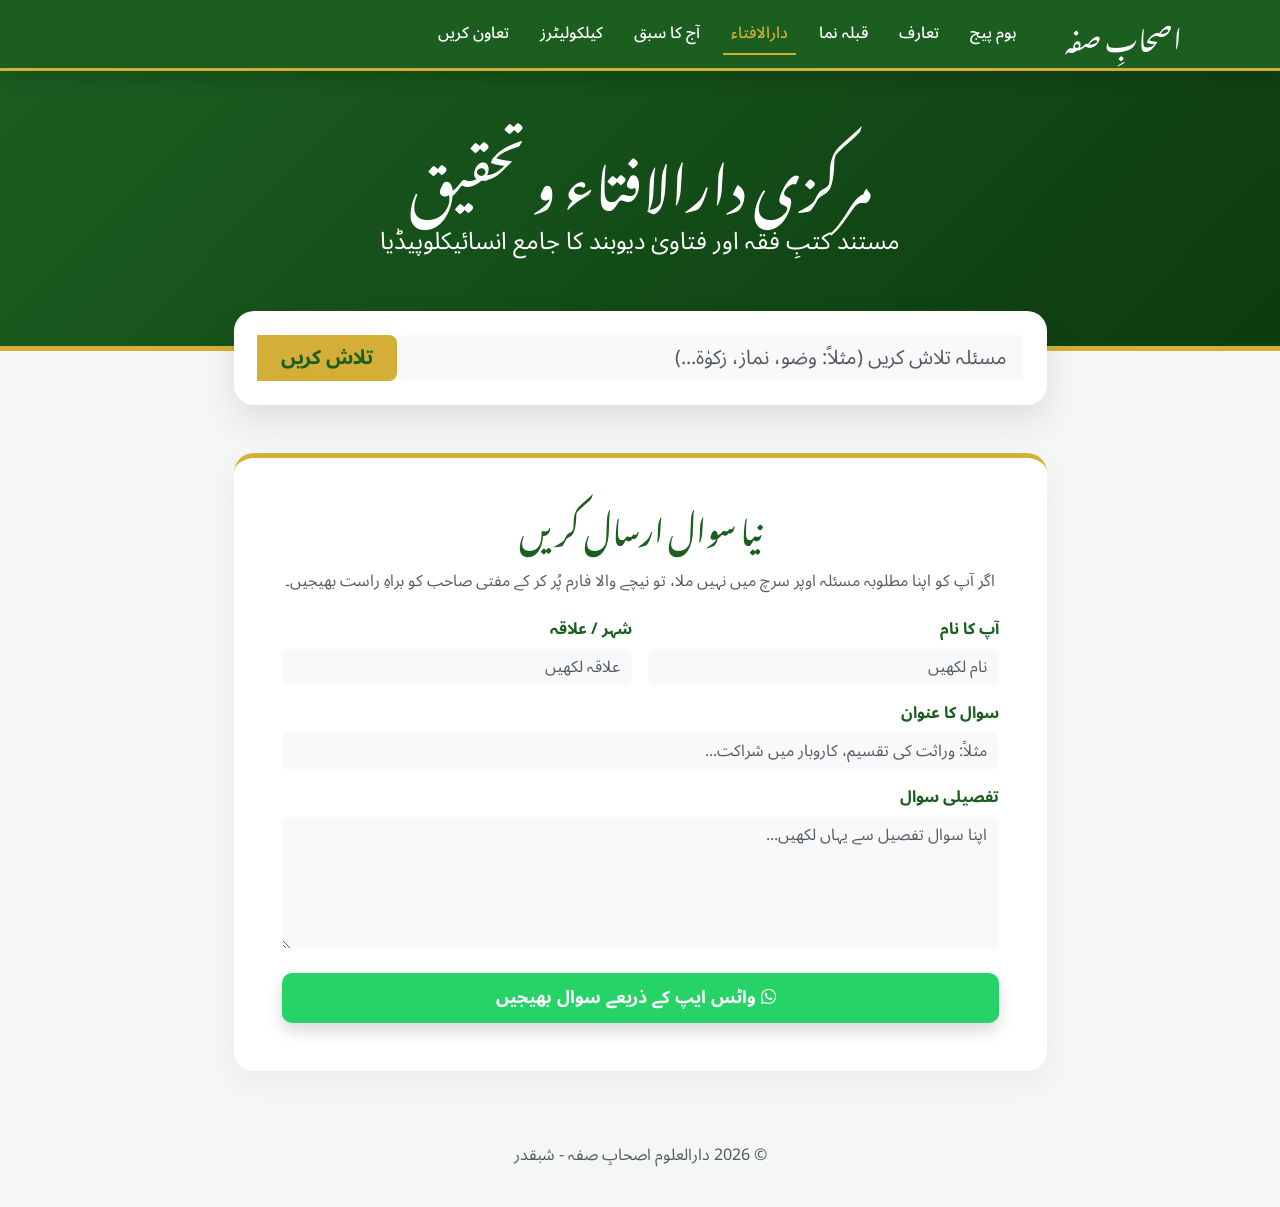
<file: fatwa.html>
<!DOCTYPE html>
<html lang="ur" dir="rtl">
<head>
    <meta charset="UTF-8">
    <meta name="viewport" content="width=device-width, initial-scale=1.0">
    <title>جامع دارالافتاء - دارالعلوم اصحابِ صفہ</title>
    <link href="https://cdn.jsdelivr.net/npm/bootstrap@5.3.0/dist/css/bootstrap.min.css" rel="stylesheet">
    <link href="https://fonts.googleapis.com/css2?family=Noto+Nastaliq+Urdu:wght@400;700&family=Noto+Sans+Arabic:wght@400;700&display=swap" rel="stylesheet">
    <link rel="stylesheet" href="https://cdnjs.cloudflare.com/ajax/libs/font-awesome/6.0.0/css/all.min.css">
    <style>
        body { font-family: 'Noto Sans Arabic', sans-serif; background-color: #f4f7f6; }
        .urdu-font { font-family: 'Noto Nastaliq Urdu', serif; }
        
        /* Navbar Styling */
        .navbar { background-color: #1b5e20 !important; border-bottom: 3px solid #d4af37; }
        .nav-link { color: white !important; font-weight: 500; margin-left: 15px; }
        .nav-link:hover { color: #d4af37 !important; }
        .active-link { color: #d4af37 !important; border-bottom: 2px solid #d4af37; }

        .hero-section { background: linear-gradient(135deg, #1b5e20 0%, #0d3b10 100%); color: white; padding: 70px 0; border-bottom: 5px solid #d4af37; }
        .search-wrapper { margin-top: -40px; }
        .main-card { border: none; border-radius: 20px; box-shadow: 0 15px 35px rgba(0,0,0,0.1); }
        .ans-box { display: none; background: white; border-right: 10px solid #1b5e20; border-radius: 15px; padding: 35px; margin-top: 30px; }
        .ref-pill { background: #e8f5e9; color: #1b5e20; padding: 6px 18px; border-radius: 50px; font-weight: bold; font-size: 0.9rem; border: 1px solid #c8e6c9; }
        .btn-gold { background: #d4af37; color: #1b5e20; font-weight: bold; border: none; border-radius: 10px; transition: 0.3s; }
        .btn-gold:hover { background: #c29d2f; transform: translateY(-2px); }
        
        /* New Fatwa Form Styling */
        .fatwa-form-card { background: white; border-radius: 20px; border-top: 5px solid #d4af37; box-shadow: 0 10px 30px rgba(0,0,0,0.05); }
        .form-label { font-weight: bold; color: #1b5e20; }
        .btn-whatsapp { background-color: #25d366; color: white; font-weight: bold; border-radius: 10px; padding: 12px; font-size: 1.1rem; border: none; transition: 0.3s; }
        .btn-whatsapp:hover { background-color: #128c7e; transform: scale(1.02); color: white; }

        @media (max-width: 991px) {
            .navbar-collapse {
                background: #1b5e20;
                padding: 20px;
                border-radius: 0 0 15px 15px;
            }
            .nav-link { margin: 10px 0; border-bottom: 1px solid rgba(255,255,255,0.1); }
        }

        @media (max-width: 768px) {
            .hero-section h1 { font-size: 2rem; }
            .hero-section p { font-size: 1.1rem; }
        }
    </style>
</head>
<body>

    <nav class="navbar navbar-expand-lg navbar-dark sticky-top shadow">
        <div class="container">
            <a class="navbar-brand urdu-font fs-3" href="index.html">اصحابِ صفہ</a>
            <button class="navbar-toggler" type="button" data-bs-toggle="collapse" data-bs-target="#navbarNav">
                <span class="navbar-toggler-icon"></span>
            </button>
            <div class="collapse navbar-collapse" id="navbarNav">
                <ul class="navbar-nav ms-auto mb-2 mb-lg-0 text-center">
                    <li class="nav-item"><a class="nav-link" href="index.html">ہوم پیج</a></li>
                    <li class="nav-item"><a class="nav-link" href="about.html">تعارف</a></li>
                    <li class="nav-item"><a class="nav-link" href="qibla.html">قبلہ نما</a></li>
                    <li class="nav-item"><a class="nav-link active-link" href="fatwa.html">دارالافتاء</a></li>
                    <li class="nav-item"><a class="nav-link" href="daily-masail.html">آج کا سبق</a></li>
                    <li class="nav-item"><a class="nav-link" href="calculators.html">کیلکولیٹرز</a></li>
                    <li class="nav-item"><a class="nav-link" href="support.html">تعاون کریں</a></li>
                </ul>
            </div>
        </div>
    </nav>

    <section class="hero-section text-center">
        <div class="container px-4">
            <h1 class="urdu-font mb-3 display-4">مرکزی دارالافتاء و تحقیق</h1>
            <p class="fs-4">مستند کتبِ فقہ اور فتاویٰ دیوبند کا جامع انسائیکلوپیڈیا</p>
        </div>
    </section>

    <div class="container search-wrapper mb-5 px-4">
        <div class="row justify-content-center">
            <div class="col-md-11 col-lg-9">
                <div class="card main-card p-4">
                    <div class="input-group input-group-lg">
                        <input type="text" id="userInput" class="form-control border-0 bg-light" placeholder="مسئلہ تلاش کریں (مثلاً: وضو، نماز، زکوٰۃ...)">
                        <button onclick="masterSearch()" class="btn btn-gold px-4">تلاش کریں</button>
                    </div>
                </div>

                <div id="resultBox" class="ans-box shadow-lg">
                    <div class="d-md-flex justify-content-between align-items-center mb-4">
                        <h3 class="urdu-font text-success mb-2 mb-md-0">شرعی رہنمائی:</h3>
                        <span id="refDisplay" class="ref-pill"></span>
                    </div>
                    <p id="ansDisplay" class="fs-4 text-dark" style="line-height: 2.2; text-align: justify;"></p>
                    <hr>
                    <div class="alert alert-secondary mb-3 small">
                        <i class="fas fa-exclamation-triangle me-2"></i> یہ جواب خودکار ہے، حتمی رائے کے لیے مفتی صاحب سے رابطہ کریں۔
                    </div>
                </div>
            </div>
        </div>
    </div>

    <div class="container mb-5 px-4">
        <div class="row justify-content-center">
            <div class="col-md-11 col-lg-9">
                <div class="fatwa-form-card p-4 p-md-5">
                    <h2 class="urdu-font text-center mb-4" style="color: #1b5e20;">نیا سوال ارسال کریں</h2>
                    <p class="text-center text-muted mb-4">اگر آپ کو اپنا مطلوبہ مسئلہ اوپر سرچ میں نہیں ملا، تو نیچے والا فارم پُر کر کے مفتی صاحب کو براہِ راست بھیجیں۔</p>
                    
                    <form id="detailedFatwaForm">
                        <div class="row g-3">
                            <div class="col-md-6">
                                <label class="form-label">آپ کا نام</label>
                                <input type="text" id="fname" class="form-control bg-light border-0" placeholder="نام لکھیں" required>
                            </div>
                            <div class="col-md-6">
                                <label class="form-label">شہر / علاقہ</label>
                                <input type="text" id="fcity" class="form-control bg-light border-0" placeholder="علاقہ لکھیں" required>
                            </div>
                            <div class="col-12">
                                <label class="form-label">سوال کا عنوان</label>
                                <input type="text" id="fsub" class="form-control bg-light border-0" placeholder="مثلاً: وراثت کی تقسیم، کاروبار میں شراکت..." required>
                            </div>
                            <div class="col-12">
                                <label class="form-label">تفصیلی سوال</label>
                                <textarea id="fmsg" class="form-control bg-light border-0" rows="5" placeholder="اپنا سوال تفصیل سے یہاں لکھیں..." required></textarea>
                            </div>
                            <div class="col-12 mt-4">
                                <button type="button" onclick="sendDetailedWA()" class="btn-whatsapp w-100 shadow">
                                    <i class="fab fa-whatsapp me-2"></i> واٹس ایپ کے ذریعے سوال بھیجیں
                                </button>
                            </div>
                        </div>
                    </form>
                </div>
            </div>
        </div>
    </div>

    <footer class="text-center py-4 text-muted">
        <p>© 2026 دارالعلوم اصحابِ صفہ - شبقدر</p>
    </footer>

    <script src="https://cdn.jsdelivr.net/npm/bootstrap@5.3.0/dist/js/bootstrap.bundle.min.js"></script>

    <script>
        const megaLibrary = [
            { tags: ["وضو", "فرض", "ٹوٹنا"], ans: "وضو میں 4 فرائض ہیں: چہرہ، دونوں ہاتھ کہنیوں سمیت دھونا، چوتھائی سر کا مسح اور دونوں پاؤں ٹخنوں سمیت دھونا۔ ہوا نکلنے، خون بہنے یا گہری نیند سے وضو ٹوٹ جاتا ہے۔", ref: "ہدایہ: کتاب الطہارت" },
            { tags: ["زکات", "زکوۃ", "مال"], ans: "ساڑھے باون تولہ چاندی یا ساڑھے سات تولہ سونے کی قیمت کے برابر مال پر سال گزرنے سے 2.5% زکوٰۃ واجب ہے۔", ref: "ہدایہ: کتاب الزکوٰۃ" },
            { tags: ["نماز", "قصر", "سفر"], ans: "78 کلومیٹر کے سفر پر 4 رکعت والی فرض نماز کو 2 پڑھنا (قصر) واجب ہے۔", ref: "ہدایہ: صلاۃ المسافر" }
        ];

        function masterSearch() {
            const input = document.getElementById('userInput').value.trim().toLowerCase();
            const resArea = document.getElementById('resultBox');
            if (!input) return;

            let match = megaLibrary.find(item => item.tags.some(tag => input.includes(tag)));
            if (match) {
                document.getElementById('ansDisplay').innerText = match.ans;
                document.getElementById('refDisplay').innerText = "حوالہ: " + match.ref;
                resArea.style.display = 'block';
            } else {
                alert("معذرت! یہ مسئلہ خودکار ڈیٹا بیس میں نہیں ملا۔ براہِ کرم نیچے موجود فارم کے ذریعے رابطہ کریں۔");
            }
        }

        function sendDetailedWA() {
            const num = "923059927523";
            const name = document.getElementById('fname').value;
            const city = document.getElementById('fcity').value;
            const sub = document.getElementById('fsub').value;
            const msg = document.getElementById('fmsg').value;

            if(!name || !city || !sub || !msg) {
                alert("براہِ کرم تمام خانے پُر کریں!");
                return;
            }

            const finalMsg = `*نیا فتویٰ سوال (ویب سائٹ)*%0A` +
                             `*نام:* ${name}%0A` +
                             `*شہر:* ${city}%0A` +
                             `*عنوان:* ${sub}%0A%0A` +
                             `*سوال:*%0A${msg}`;

            window.open(`https://wa.me/${num}?text=${finalMsg}`, '_blank');
        }
    </script>
</body>
</html>
</file>
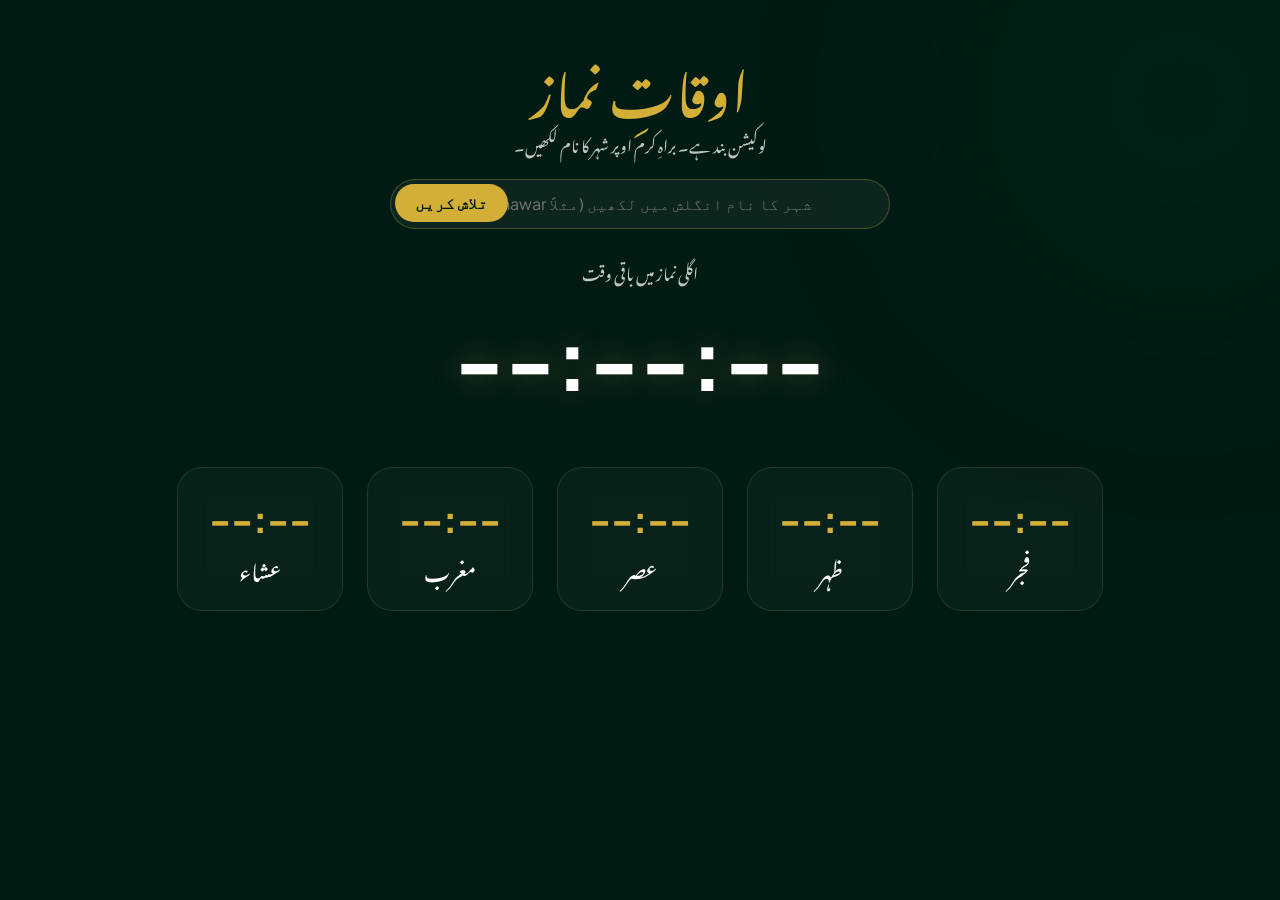
<file: prayer-times.html>
<!DOCTYPE html>
<html lang="ur" dir="rtl">
<head>
    <meta charset="UTF-8">
    <meta name="viewport" content="width=device-width, initial-scale=1.0">
    <title>اوقاتِ نماز | لائیو ڈیش بورڈ</title>
    
    <link href="https://cdn.jsdelivr.net/npm/bootstrap@5.3.0/dist/css/bootstrap.min.css" rel="stylesheet">
    <link href="https://fonts.googleapis.com/css2?family=Noto+Nastaliq+Urdu:wght@400;700&family=Plus+Jakarta+Sans:wght@500;800&display=swap" rel="stylesheet">
    <link rel="stylesheet" href="https://cdnjs.cloudflare.com/ajax/libs/font-awesome/6.0.0/css/all.min.css">
    
    <style>
        :root { --gold: #d4af37; --deep: #001a14; --emerald: #004d40; }
        body { font-family: 'Plus Jakarta Sans', sans-serif; background-color: var(--deep); color: white; min-height: 100vh; overflow-x: hidden; }
        .urdu { font-family: 'Noto Nastaliq Urdu', serif; }

        .orb { position: fixed; width: 600px; height: 600px; background: radial-gradient(circle, rgba(0, 77, 64, 0.2) 0%, transparent 70%); top: -200px; right: -200px; z-index: -1; filter: blur(100px); }

        /* Search Bar Styling */
        .search-container { max-width: 500px; margin: 0 auto 30px; position: relative; }
        .search-input {
            background: rgba(255,255,255,0.05);
            border: 1px solid rgba(212, 175, 55, 0.3);
            border-radius: 50px;
            padding: 12px 25px;
            color: white;
            width: 100%;
            text-align: center;
            transition: 0.3s;
        }
        .search-input:focus { background: rgba(255,255,255,0.1); border-color: var(--gold); outline: none; box-shadow: 0 0 15px rgba(212, 175, 55, 0.2); }
        .search-btn { position: absolute; left: 5px; top: 5px; background: var(--gold); border: none; border-radius: 50px; padding: 7px 20px; color: var(--deep); font-weight: bold; cursor: pointer; }

        .prayer-card {
            background: rgba(255, 255, 255, 0.03);
            backdrop-filter: blur(15px);
            border: 1px solid rgba(255, 255, 255, 0.1);
            border-radius: 25px;
            padding: 25px;
            text-align: center;
            transition: 0.5s all ease;
        }

        .active-prayer {
            border: 2px solid var(--gold);
            background: rgba(212, 175, 55, 0.15);
            box-shadow: 0 0 40px rgba(212, 175, 55, 0.3);
            transform: translateY(-10px);
        }

        .time-box { font-size: 2.2rem; font-weight: 800; color: var(--gold); }
        .prayer-name { font-size: 1.4rem; margin-top: 5px; }
        
        #next-prayer-timer { font-size: clamp(3rem, 10vw, 5rem); font-weight: 800; text-shadow: 0 0 30px rgba(212, 175, 55, 0.4); }
    </style>
</head>
<body>

    <div class="orb"></div>

    <div class="container py-5 text-center">
        <h1 class="urdu display-4 mb-3" style="color: var(--gold);">اوقاتِ نماز</h1>
        <div id="location-text" class="mb-4 opacity-75 urdu">اپنا شہر درج کریں یا لوکیشن آن کریں</div>

        <div class="search-container">
            <input type="text" id="city-input" class="search-input" placeholder="شہر کا نام انگلش میں لکھیں (مثلاً Peshawar)">
            <button onclick="getTimesByCity()" class="search-btn">تلاش کریں</button>
        </div>

        <div class="mb-5">
            <p class="urdu opacity-75">اگلی نماز میں باقی وقت</p>
            <div id="next-prayer-timer">--:--:--</div>
            <p id="next-prayer-name" class="urdu fs-3 text-white-50 mt-2"></p>
        </div>

        <div class="row g-4 justify-content-center">
            <div class="col-6 col-lg-2"><div class="prayer-card" id="Fajr"> <div class="time-box" id="f-time">--:--</div> <div class="prayer-name urdu">فجر</div> </div></div>
            <div class="col-6 col-lg-2"><div class="prayer-card" id="Dhuhr"> <div class="time-box" id="d-time">--:--</div> <div class="prayer-name urdu">ظہر</div> </div></div>
            <div class="col-6 col-lg-2"><div class="prayer-card" id="Asr"> <div class="time-box" id="a-time">--:--</div> <div class="prayer-name urdu">عصر</div> </div></div>
            <div class="col-6 col-lg-2"><div class="prayer-card" id="Maghrib"> <div class="time-box" id="m-time">--:--</div> <div class="prayer-name urdu">مغرب</div> </div></div>
            <div class="col-6 col-lg-2"><div class="prayer-card" id="Isha"> <div class="time-box" id="i-time">--:--</div> <div class="prayer-name urdu">عشاء</div> </div></div>
        </div>
    </div>

    <script>
        let timerInterval;

        // 1. شہر کے نام سے ڈیٹا لانا
        async function getTimesByCity() {
            const city = document.getElementById('city-input').value;
            if (!city) return alert("براہِ کرم شہر کا نام لکھیں");
            fetchData(`https://api.aladhan.com/v1/timingsByCity?city=${city}&country=`);
        }

        // 2. آٹو لوکیشن سے ڈیٹا لانا
        async function initApp() {
            navigator.geolocation.getCurrentPosition(
                (pos) => fetchData(`https://api.aladhan.com/v1/timings?latitude=${pos.coords.latitude}&longitude=${pos.coords.longitude}&method=1`),
                () => { document.getElementById('location-text').innerText = "لوکیشن بند ہے۔ براہِ کرم اوپر شہر کا نام لکھیں۔"; }
            );
        }

        async function fetchData(url) {
            try {
                const res = await fetch(url);
                const data = await res.json();
                if(data.code === 200) {
                    const timings = data.data.timings;
                    updateUI(timings);
                    if(timerInterval) clearInterval(timerInterval);
                    timerInterval = setInterval(() => checkNextPrayer(timings), 1000);
                    document.getElementById('location-text').innerText = `اوقات برائے: ${document.getElementById('city-input').value || 'آپ کا موجودہ مقام'}`;
                }
            } catch (err) { alert("نیٹ ورک کا مسئلہ!"); }
        }

        function updateUI(times) {
            document.getElementById('f-time').innerText = formatTime(times.Fajr);
            document.getElementById('d-time').innerText = formatTime(times.Dhuhr);
            document.getElementById('a-time').innerText = formatTime(times.Asr);
            document.getElementById('m-time').innerText = formatTime(times.Maghrib);
            document.getElementById('i-time').innerText = formatTime(times.Isha);
        }

        function formatTime(t) {
            let [h, m] = t.split(':');
            h = parseInt(h);
            return `${h % 12 || 12}:${m}`;
        }

        function checkNextPrayer(timings) {
            const now = new Date();
            const order = ['Fajr', 'Dhuhr', 'Asr', 'Maghrib', 'Isha'];
            let next = null;
            let current = 'Isha';

            for (let p of order) {
                const [h, m] = timings[p].split(':');
                const pTime = new Date(); pTime.setHours(h, m, 0);
                if (pTime > now) { next = { name: p, time: pTime }; break; }
                current = p;
            }

            if (!next) {
                const [h, m] = timings.Fajr.split(':');
                const pTime = new Date(); pTime.setDate(pTime.getDate() + 1); pTime.setHours(h, m, 0);
                next = { name: 'Fajr', time: pTime };
            }

            document.querySelectorAll('.prayer-card').forEach(c => c.classList.remove('active-prayer'));
            document.getElementById(current).classList.add('active-prayer');

            const diff = next.time - now;
            const hh = Math.floor(diff / 3600000);
            const mm = Math.floor((diff % 3600000) / 60000);
            const ss = Math.floor((diff % 60000) / 1000);
            document.getElementById('next-prayer-timer').innerText = `${String(hh).padStart(2,'0')}:${String(mm).padStart(2,'0')}:${String(ss).padStart(2,'0')}`;
            
            const names = { Fajr: 'فجر', Dhuhr: 'ظہر', Asr: 'عصر', Maghrib: 'مغرب', Isha: 'عشاء' };
            document.getElementById('next-prayer-name').innerText = `اگلی نماز: ${names[next.name]}`;
        }

        initApp();
    </script>
</body>
</html>
</file>
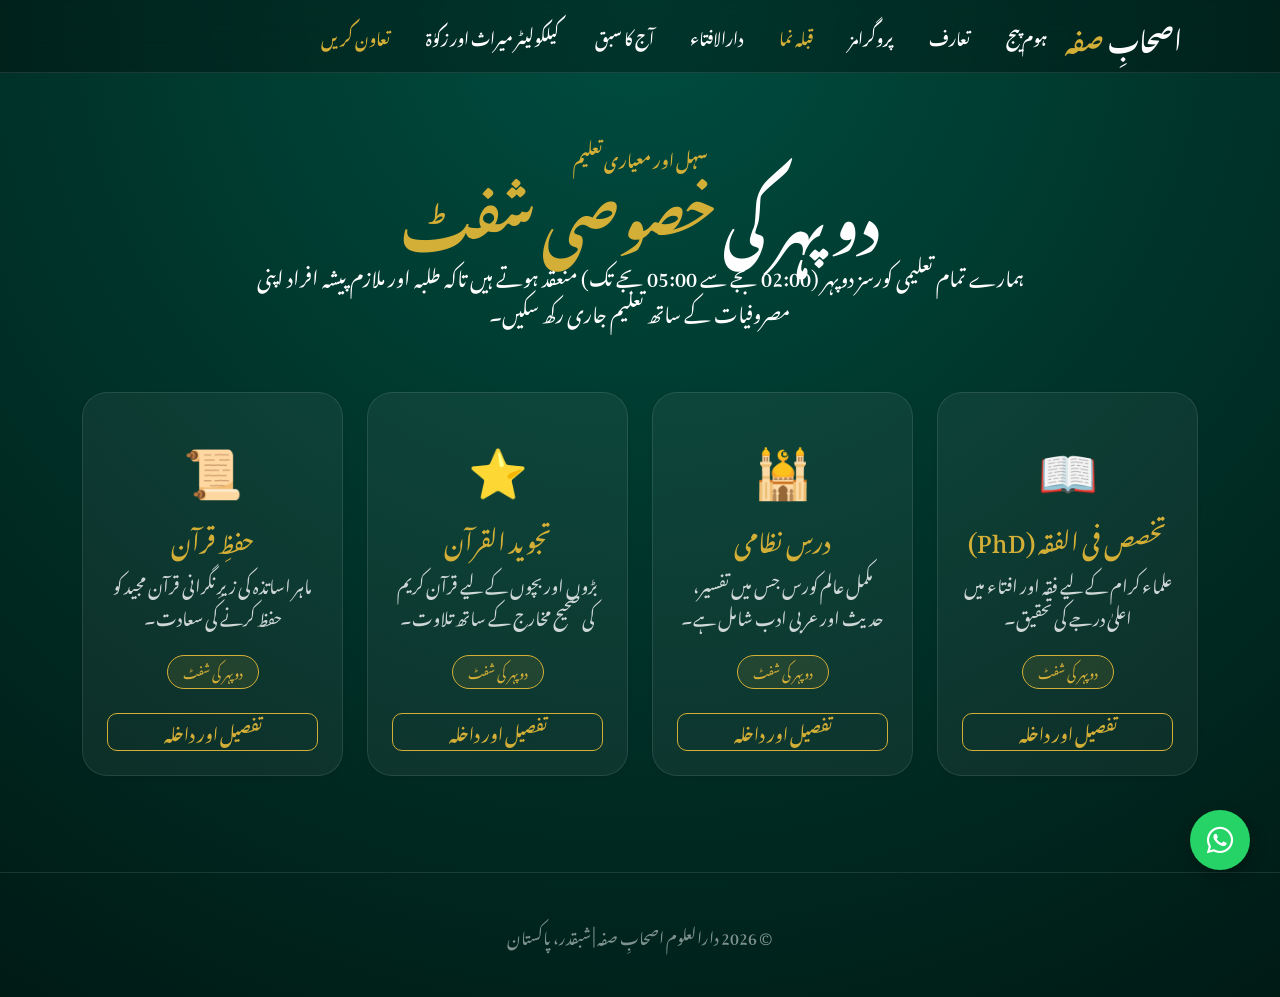
<file: programs.html>
<!DOCTYPE html>
<html lang="ur" dir="rtl">
<head>
    <meta charset="UTF-8">
    <meta name="viewport" content="width=device-width, initial-scale=1.0">
    <title>تعلیمی پروگرامز | دارالعلوم اصحابِ صفہ</title>
    
    <link href="https://cdn.jsdelivr.net/npm/bootstrap@5.3.0/dist/css/bootstrap.min.css" rel="stylesheet">
    <link href="https://fonts.googleapis.com/css2?family=Noto+Nastaliq+Urdu:wght@400;700&family=Plus+Jakarta+Sans:wght@400;600;800&display=swap" rel="stylesheet">
    <link rel="stylesheet" href="programs.css">
    <link rel="stylesheet" href="https://cdnjs.cloudflare.com/ajax/libs/font-awesome/6.0.0/css/all.min.css">
</head>
<body>

    <nav class="navbar navbar-expand-lg navbar-dark fixed-top custom-navbar">
        <div class="container">
            <a class="navbar-brand logo" href="index.html">
                اصحابِ <span class="gold">صفہ</span>
            </a>
            
            <button class="navbar-toggler" type="button" data-bs-toggle="collapse" data-bs-target="#navbarNavPrograms">
                <span class="navbar-toggler-icon"></span>
            </button>
            
            <div class="collapse navbar-collapse" id="navbarNavPrograms">
                <ul class="navbar-nav ms-auto align-items-center">
                  <li class="nav-item"><a class="nav-link" href="index.html">ہوم پیج</a></li>
                    <li class="nav-item"><a class="nav-link" href="about.html">تعارف</a></li>
                    <li class="nav-item"><a class="nav-link" href="programs.html">پروگرامز</a></li>
                     <li class="nav-item"><a class="nav-link active" href="qibla.html">قبلہ نما</a></li>
                    <li class="nav-item"><a class="nav-link" href="fatwa.html" >دارالافتاء</a></li>
                     <a class="nav-link" href="daily-masail.html">آج کا سبق</a>
</li>
<li class="nav-item">
    <a class="nav-link" href="calculators.html">کیلکولیٹر میراث اور زکوٰۃ</a>
</li>
                    <li class="nav-item"><a class="nav-link active" href="support.html">تعاون کریں</a></li>
                </ul>
            </div>
        </div>
    </nav>

    <main class="programs-container mt-5 pt-5">
        <header class="programs-header text-center py-5">
            <div class="container">
                <span class="tagline d-block mb-2">سہل اور معیاری تعلیم</span>
                <h1 class="display-4 fw-bold">دوپہر کی <span class="gold-text">خصوصی شفٹ</span></h1>
                <p class="lead mx-auto" style="max-width: 800px;">ہمارے تمام تعلیمی کورسز دوپہر (02:00 بجے سے 05:00 بجے تک) منعقد ہوتے ہیں تاکہ طلبہ اور ملازم پیشہ افراد اپنی مصروفیات کے ساتھ تعلیم جاری رکھ سکیں۔</p>
            </div>
        </header>

        <section class="container mb-5 pb-5">
            <div class="row g-4">
                
                <div class="col-md-6 col-lg-3">
                    <div class="program-card h-100 p-4 shadow-sm">
                        <div class="card-icon">📖</div>
                        <h3>تخصص فی الفقہ (PhD)</h3>
                        <p>علماء کرام کے لیے فقہ اور افتاء میں اعلیٰ درجے کی تحقیق۔</p>
                        <div class="mt-auto">
                            <span class="shift-tag mb-3 d-inline-block">دوپہر کی شفٹ</span>
                            <a href="admission.html" class="btn btn-outline-gold w-100 mt-2">تفصیل اور داخلہ</a>
                        </div>
                    </div>
                </div>

                <div class="col-md-6 col-lg-3">
                    <div class="program-card h-100 p-4 shadow-sm">
                        <div class="card-icon">🕌</div>
                        <h3>درسِ نظامی</h3>
                        <p>مکمل عالم کورس جس میں تفسیر، حدیث اور عربی ادب شامل ہے۔</p>
                        <div class="mt-auto">
                            <span class="shift-tag mb-3 d-inline-block">دوپہر کی شفٹ</span>
                            <a href="admission.html" class="btn btn-outline-gold w-100 mt-2">تفصیل اور داخلہ</a>
                        </div>
                    </div>
                </div>

                <div class="col-md-6 col-lg-3">
                    <div class="program-card h-100 p-4 shadow-sm">
                        <div class="card-icon">⭐</div>
                        <h3>تجوید القرآن</h3>
                        <p>بڑوں اور بچوں کے لیے قرآن کریم کی صحیح مخارج کے ساتھ تلاوت۔</p>
                        <div class="mt-auto">
                            <span class="shift-tag mb-3 d-inline-block">دوپہر کی شفٹ</span>
                            <a href="admission.html" class="btn btn-outline-gold w-100 mt-2">تفصیل اور داخلہ</a>
                        </div>
                    </div>
                </div>

                <div class="col-md-6 col-lg-3">
                    <div class="program-card h-100 p-4 shadow-sm">
                        <div class="card-icon">📜</div>
                        <h3>حفظِ قرآن</h3>
                        <p>ماہر اساتذہ کی زیرِ نگرانی قرآن مجید کو حفظ کرنے کی سعادت۔</p>
                        <div class="mt-auto">
                            <span class="shift-tag mb-3 d-inline-block">دوپہر کی شفٹ</span>
                            <a href="admission.html" class="btn btn-outline-gold w-100 mt-2">تفصیل اور داخلہ</a>
                        </div>
                    </div>
                </div>

            </div>
        </section>
    </main>

    <footer class="text-center py-5 border-top border-white border-opacity-10">
        <p class="opacity-50 mb-0">&copy; 2026 دارالعلوم اصحابِ صفہ | شبقدر، پاکستان</p>
    </footer>
    <script src="https://cdn.jsdelivr.net/npm/bootstrap@5.3.0/dist/js/bootstrap.bundle.min.js"></script>
<style>
    .whatsapp-float {
        position: fixed;
        width: 60px;
        height: 60px;
        bottom: 30px;
        right: 30px;
        background-color: #25d366;
        color: #FFF;
        border-radius: 50px;
        text-align: center;
        font-size: 30px;
        box-shadow: 2px 5px 15px rgba(0,0,0,0.3);
        z-index: 10000;
        display: flex;
        align-items: center;
        justify-content: center;
        text-decoration: none !important;
        transition: all 0.3s ease-in-out;
    }

    .whatsapp-float:hover {
        background-color: #128c7e;
        color: white;
        transform: scale(1.1) rotate(10deg);
    }

    /* موبائل کے لیے تھوڑا چھوٹا سائز */
    @media screen and (max-width: 768px) {
        .whatsapp-float {
            width: 50px;
            height: 50px;
            bottom: 20px;
            right: 20px;
            font-size: 25px;
        }
    }
</style>

<a href="https://wa.me/923059927523" class="whatsapp-float" target="_blank">
    <i class="fab fa-whatsapp"></i>
</a>
</body>
</html>
</file>
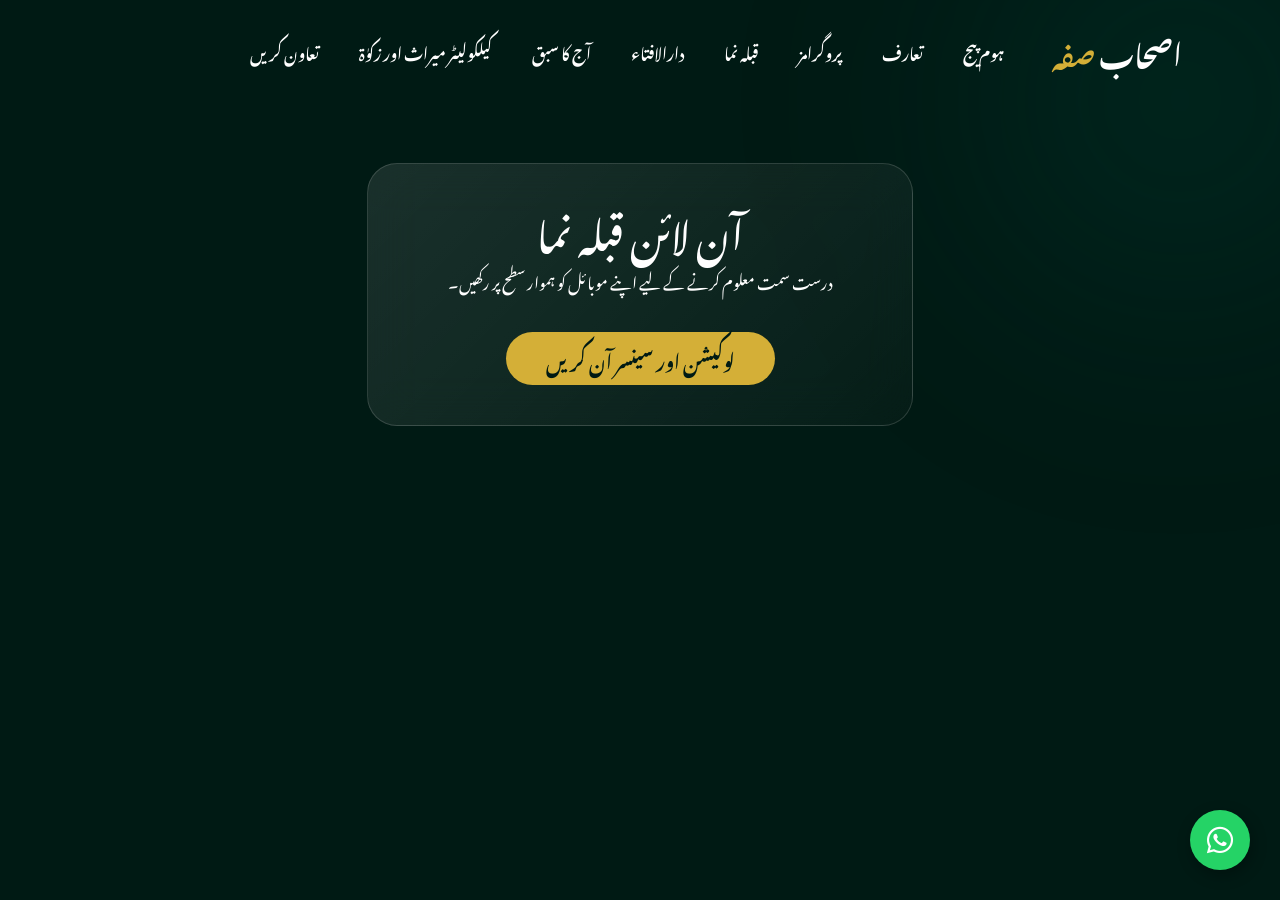
<file: qibla.html>
<!DOCTYPE html>
<html lang="ur" dir="rtl">
<head>
    <meta charset="UTF-8">
    <meta name="viewport" content="width=device-width, initial-scale=1.0">
    <title>قبلہ نما | دارالعلوم اصحاب صفہ</title>
    
    <link href="https://cdn.jsdelivr.net/npm/bootstrap@5.3.0/dist/css/bootstrap.min.css" rel="stylesheet">
    <link href="https://fonts.googleapis.com/css2?family=Noto+Nastaliq+Urdu:wght@400;700&family=Plus+Jakarta+Sans:wght@300;400;800&display=swap" rel="stylesheet">
    <link rel="stylesheet" href="https://cdnjs.cloudflare.com/ajax/libs/font-awesome/6.0.0/css/all.min.css">
    
    <style>
        :root {
            --emerald: #004d40;
            --deep: #001a14;
            --gold: #d4af37;
            --white: #ffffff;
        }

        body {
            font-family: 'Noto Nastaliq Urdu', serif;
            background-color: var(--deep);
            color: var(--white);
            min-height: 100vh;
            direction: rtl;
            overflow-x: hidden;
        }

        .orb {
            position: fixed;
            width: 600px;
            height: 600px;
            background: radial-gradient(circle, rgba(0, 77, 64, 0.3) 0%, transparent 70%);
            top: -200px;
            right: -200px;
            z-index: -1;
            filter: blur(100px);
        }

        /* مینو ڈیزائن */
        .custom-navbar .navbar-brand {
            font-weight: 800;
            font-size: 1.8rem;
            color: white !important;
        }

        .gold { color: var(--gold) !important; }

        .nav-link {
            color: white !important;
            font-weight: 600;
            transition: 0.3s;
        }

        .nav-link:hover { color: var(--gold) !important; }

        /* قبلہ نما کنٹینر */
        .compass-section {
            background: linear-gradient(135deg, rgba(255,255,255,0.1) 0%, rgba(255,255,255,0.02) 100%);
            backdrop-filter: blur(25px);
            border-radius: 30px;
            border: 1px solid rgba(255,255,255,0.15);
            padding: 40px;
            margin-top: 30px;
            text-align: center;
        }

        .compass-wrapper {
            position: relative;
            width: 280px;
            height: 280px;
            margin: 40px auto;
            border: 4px solid var(--gold);
            border-radius: 50%;
            box-shadow: 0 0 40px rgba(212, 175, 55, 0.2);
        }

        .compass-dial {
            position: absolute;
            width: 100%;
            height: 100%;
            background: url('https://cdn-icons-png.flaticon.com/512/149/149022.png');
            background-size: cover;
            opacity: 0.8;
        }

        .kaaba-pointer {
            position: absolute;
            top: 10%;
            left: 50%;
            transform: translateX(-50%);
            font-size: 3.5rem;
            color: var(--gold);
            z-index: 10;
            text-shadow: 0 0 15px rgba(212, 175, 55, 0.6);
            transition: transform 0.1s ease-out;
        }

        .btn-gold {
            background: var(--gold);
            color: var(--deep);
            border: none;
            padding: 12px 40px;
            border-radius: 50px;
            font-weight: bold;
            font-size: 1.2rem;
            transition: 0.3s;
        }

        .btn-gold:hover {
            transform: scale(1.05);
           
        }
    </style>
</head>
<body>

    <div class="orb"></div>

    <nav class="navbar navbar-expand-lg navbar-dark custom-navbar pt-4">
        <div class="container">
            <a class="navbar-brand" href="index.html">اصحاب <span class="gold">صفہ</span></a>
            <button class="navbar-toggler" type="button" data-bs-toggle="collapse" data-bs-target="#navbarNav">
                <span class="navbar-toggler-icon"></span>
            </button>
            <div class="collapse navbar-collapse" id="navbarNav">
                <ul class="navbar-nav ms-auto gap-lg-4 align-items-center">
                  <li class="nav-item"><a class="nav-link" href="index.html">ہوم پیج</a></li>
                    <li class="nav-item"><a class="nav-link" href="about.html">تعارف</a></li>
                    <li class="nav-item"><a class="nav-link" href="programs.html">پروگرامز</a></li>
                     <li class="nav-item"><a class="nav-link active" href="qibla.html">قبلہ نما</a></li>
                    <li class="nav-item"><a class="nav-link" href="fatwa.html" >دارالافتاء</a></li>
                     <a class="nav-link" href="daily-masail.html">آج کا سبق</a>
</li>
<li class="nav-item">
    <a class="nav-link" href="calculators.html">کیلکولیٹر میراث اور زکوٰۃ</a>
</li>
                    <li class="nav-item"><a class="nav-link active" href="support.html">تعاون کریں</a></li>
                </ul>
            </div>
        </div>
    </nav>

    <main class="container py-5">
        <div class="row justify-content-center">
            <div class="col-lg-6">
                <div class="compass-section">
                    <h1 class="urdu-font gold-text mb-3">آن لائن قبلہ نما</h1>
                    <p>درست سمت معلوم کرنے کے لیے اپنے موبائل کو ہموار سطح پر رکھیں۔</p>

                    <div id="setup-box">
                        <button class="btn-gold mt-4" onclick="startQibla()">لوکیشن اور سینسر آن کریں</button>
                    </div>

                    <div id="compass-box" style="display: none;">
                        <div class="compass-wrapper">
                            <div id="kaabaArrow" class="kaaba-pointer">
                                <i class="fas fa-kaaba"></i>
                            </div>
                            <div id="compassDial" class="compass-dial"></div>
                        </div>
                        <div class="mt-4 p-3 rounded-pill bg-white bg-opacity-10 border border-gold">
                            <span id="angleInfo">حساب لگایا جا رہا ہے...</span>
                        </div>
                    </div>
                </div>
            </div>
        </div>
    </main>

    <script>
        let qiblaAngle = 0;

        function startQibla() {
            if (navigator.geolocation) {
                navigator.geolocation.getCurrentPosition(pos => {
                    const lat = pos.coords.latitude;
                    const lng = pos.coords.longitude;
                    qiblaAngle = calcQibla(lat, lng);
                    
                    document.getElementById('setup-box').style.display = 'none';
                    document.getElementById('compass-box').style.display = 'block';
                    
                    initSensors();
                }, () => alert("براہ کرم لوکیشن کی اجازت دیں تاکہ قبلہ کا رخ معلوم ہو سکے۔"));
            }
        }

        function calcQibla(lat, lng) {
            const phiK = 21.4225 * Math.PI / 180;
            const lambdaK = 39.8262 * Math.PI / 180;
            const phi = lat * Math.PI / 180;
            const lambda = lng * Math.PI / 180;
            const y = Math.sin(lambdaK - lambda);
            const x = Math.cos(phi) * Math.tan(phiK) - Math.sin(phi) * Math.cos(lambdaK - lambda);
            return (Math.atan2(y, x) * 180 / Math.PI + 360) % 360;
        }

        function initSensors() {
            if (window.DeviceOrientationEvent) {
                window.addEventListener('deviceorientationabsolute', (e) => {
                    let heading = e.webkitCompassHeading || e.alpha;
                    if (heading) {
                        document.getElementById('compassDial').style.transform = `rotate(${-heading}deg)`;
                        const pointerRotation = qiblaAngle - heading;
                        document.getElementById('kaabaArrow').style.transform = `translateX(-50%) rotate(${pointerRotation}deg)`;
                        document.getElementById('angleInfo').innerText = `قبلہ کا زاویہ: ${Math.round(qiblaAngle)}°`;
                    }
                }, true);
            }
        }
    </script>

   <script src="https://cdn.jsdelivr.net/npm/bootstrap@5.3.0/dist/js/bootstrap.bundle.min.js"></script>
<style>
    .whatsapp-float {
        position: fixed;
        width: 60px;
        height: 60px;
        bottom: 30px;
        right: 30px;
        background-color: #25d366;
        color: #FFF;
        border-radius: 50px;
        text-align: center;
        font-size: 30px;
        box-shadow: 2px 5px 15px rgba(0,0,0,0.3);
        z-index: 10000;
        display: flex;
        align-items: center;
        justify-content: center;
        text-decoration: none !important;
        transition: all 0.3s ease-in-out;
    }

    .whatsapp-float:hover {
        background-color: #128c7e;
        color: white;
        transform: scale(1.1) rotate(10deg);
    }

    /* موبائل کے لیے تھوڑا چھوٹا سائز */
    @media screen and (max-width: 768px) {
        .whatsapp-float {
            width: 50px;
            height: 50px;
            bottom: 20px;
            right: 20px;
            font-size: 25px;
        }
    }
</style>

<a href="https://wa.me/923059927523" class="whatsapp-float" target="_blank">
    <i class="fab fa-whatsapp"></i>
</a>
</body>
</html>
</file>
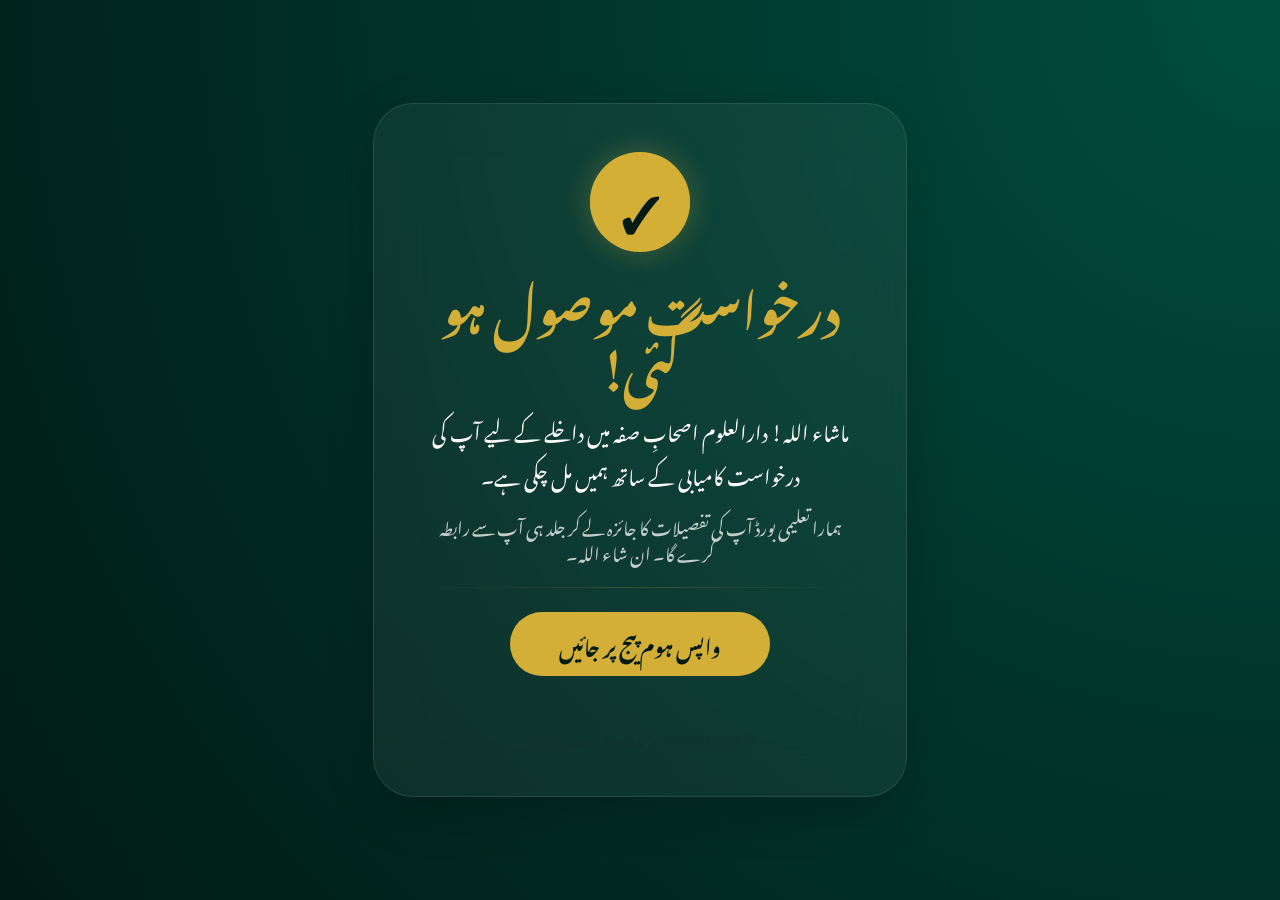
<file: success.html>
<!DOCTYPE html>
<html lang="ur" dir="rtl">
<head>
    <meta charset="UTF-8">
    <meta name="viewport" content="width=device-width, initial-scale=1.0">
    <title>کامیابی | دارالعلوم اصحابِ صفہ</title>
    
    <link href="https://cdn.jsdelivr.net/npm/bootstrap@5.3.0/dist/css/bootstrap.min.css" rel="stylesheet">
    <link href="https://fonts.googleapis.com/css2?family=Noto+Nastaliq+Urdu:wght@400;700&family=Plus+Jakarta+Sans:wght@400;800&display=swap" rel="stylesheet">
    <link rel="stylesheet" href="success.css">
</head>
<body>

    <div class="container d-flex justify-content-center align-items-center min-vh-100">
        <div class="row justify-content-center w-100">
            <div class="col-md-8 col-lg-6">
                <div class="glass-card shadow-lg text-center p-5">
                    
                    <div class="success-icon mx-auto mb-4">
                        <div class="pulse"></div>
                        <span class="check">✓</span>
                    </div>
                    
                    <h1 class="display-5 fw-bold mb-3">درخواست موصول ہو گئی!</h1>
                    
                    <div class="content-body">
                        <p class="urdu-text lead mb-3">
                            ماشاء اللہ! دارالعلوم اصحابِ صفہ میں داخلے کے لیے آپ کی درخواست کامیابی کے ساتھ ہمیں مل چکی ہے۔ 
                        </p>
                        <p class="sub-text opacity-75 mb-4">
                            ہمارا تعلیمی بورڈ آپ کی تفصیلات کا جائزہ لے کر جلد ہی آپ سے رابطہ کرے گا۔ ان شاء اللہ۔
                        </p>
                    </div>

                    <div class="divider my-4"></div>

                    <a href="index.html" class="btn home-btn px-5 py-3 rounded-pill fw-bold fs-5">واپس ہوم پیج پر جائیں</a>
                    
                    <div class="footer-note mt-5 opacity-25">
                        <small>© 2026 دارالعلوم اصحابِ صفہ | شبقدر، پاکستان</small>
                    </div>
                </div>
            </div>
        </div>
    </div>

    <script src="https://cdn.jsdelivr.net/npm/bootstrap@5.3.0/dist/js/bootstrap.bundle.min.js"></script>
</body>
</html>
</file>
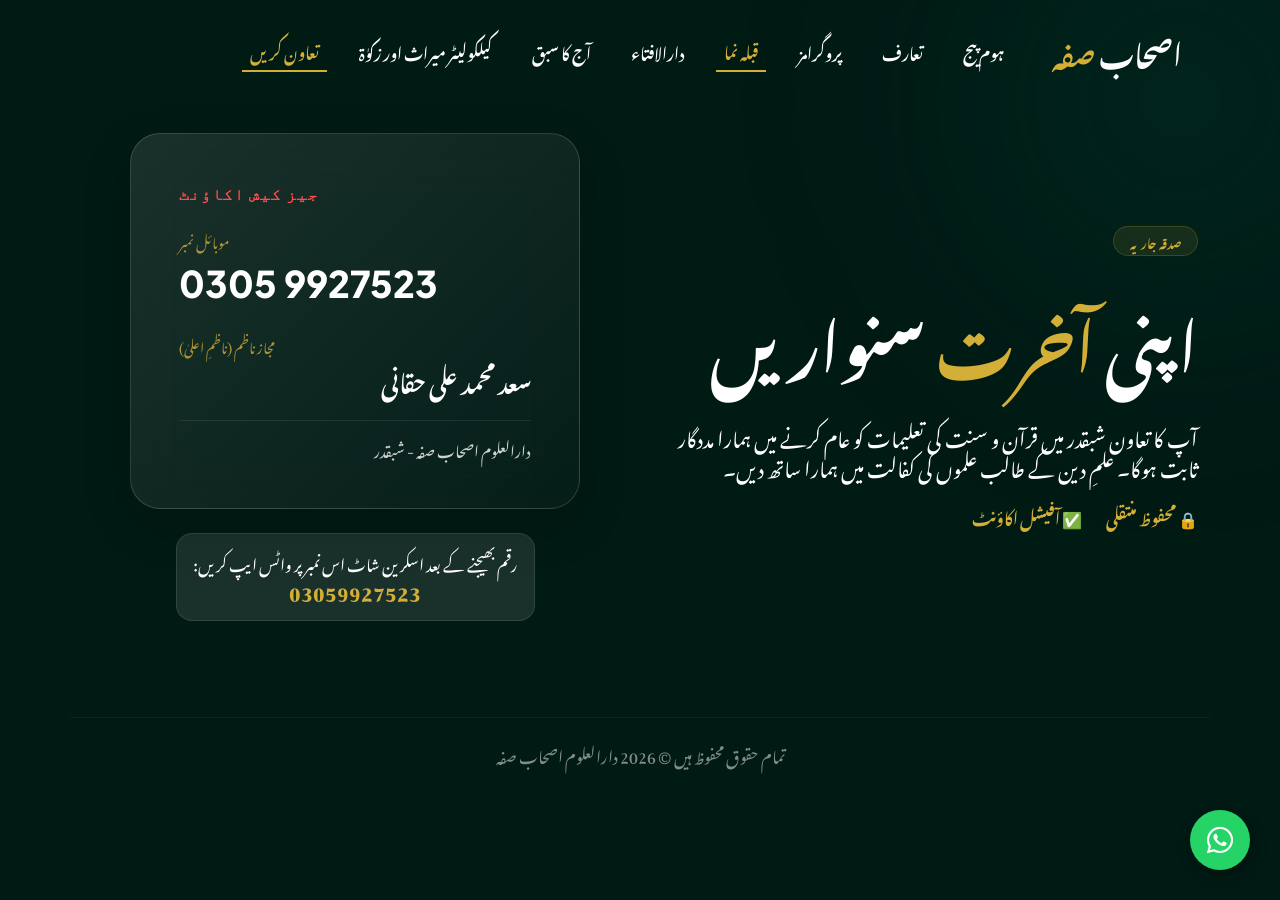
<file: support.html>
<!DOCTYPE html>
<html lang="ur" dir="rtl">
<head>
    <meta charset="UTF-8">
    <meta name="viewport" content="width=device-width, initial-scale=1.0">
    <title>تعاون کریں | دارالعلوم اصحاب صفہ</title>
    
    <link href="https://cdn.jsdelivr.net/npm/bootstrap@5.3.0/dist/css/bootstrap.min.css" rel="stylesheet">
    <link href="https://fonts.googleapis.com/css2?family=Noto+Nastaliq+Urdu:wght@400;700&family=Plus+Jakarta+Sans:wght@300;400;800&display=swap" rel="stylesheet">
   <link rel="stylesheet" href="https://cdnjs.cloudflare.com/ajax/libs/font-awesome/6.0.0/css/all.min.css">
    <link rel="stylesheet" href="support.css">
</head>
<body>

    <div class="orb"></div>

    <nav class="navbar navbar-expand-lg navbar-dark custom-navbar pt-4">
        <div class="container">
            <a class="navbar-brand logo" href="index.html">
                اصحاب <span class="gold">صفہ</span>
            </a>
            <button class="navbar-toggler" type="button" data-bs-toggle="collapse" data-bs-target="#navbarNavSupport">
                <span class="navbar-toggler-icon"></span>
            </button>
            <div class="collapse navbar-collapse" id="navbarNavSupport">
                <ul class="navbar-nav ms-auto gap-lg-4 align-items-center">
                    <li class="nav-item"><a class="nav-link" href="index.html">ہوم پیج</a></li>
                    <li class="nav-item"><a class="nav-link" href="about.html">تعارف</a></li>
                    <li class="nav-item"><a class="nav-link" href="programs.html">پروگرامز</a></li>
                     <li class="nav-item"><a class="nav-link active" href="qibla.html">قبلہ نما</a></li>
                    <li class="nav-item"><a class="nav-link" href="fatwa.html" >دارالافتاء</a></li>
                     <a class="nav-link" href="daily-masail.html">آج کا سبق</a>
</li>
<li class="nav-item">
    <a class="nav-link" href="calculators.html">کیلکولیٹر میراث اور زکوٰۃ</a>
</li>
                    <li class="nav-item"><a class="nav-link active" href="support.html">تعاون کریں</a></li>
                </ul>
            </div>
        </div>
    </nav>

    <main class="container support-main py-5">
        <div class="row align-items-center gy-5">
            <div class="col-lg-6 text-side">
                <span class="badge rounded-pill px-3 py-2">صدقہ جاریہ</span>
                <h1 class="display-3 fw-bold my-4 urdu-heading">اپنی <span class="gold-text">آخرت</span> سنواریں</h1>
                <p class="lead mb-4">آپ کا تعاون شبقدر میں قرآن و سنت کی تعلیمات کو عام کرنے میں ہمارا مددگار ثابت ہوگا۔ علمِ دین کے طالب علموں کی کفالت میں ہمارا ساتھ دیں۔</p>
                
                <div class="trust-icons d-flex gap-4">
                    <span class="trust-item">🔒 محفوظ منتقلی</span>
                    <span class="trust-item">✅ آفیشل اکاؤنٹ</span>
                </div>
            </div>

            <div class="col-lg-6 d-flex flex-column align-items-center card-side">
                <div class="payment-card shadow-lg w-100">
                    <div class="card-inner p-4 p-md-5">
                        <div class="card-header-box d-flex justify-content-between align-items-start mb-4">
                            <span class="jazz-type">جیز کیش اکاؤنٹ</span>
                            <div class="contactless"><span></span><span></span><span></span></div>
                        </div>
                        
                        <div class="account-number mb-4">
                            <label>موبائل نمبر</label>
                            <div class="number-display">0305 9927523</div>
                        </div>

                        <div class="account-holder mb-4">
                            <label>مجاز ناظم (ناظمِ اعلیٰ)</label>
                            <div class="name-display">سعد محمد علی حقانی</div>
                        </div>

                        <div class="card-footer-box pt-3">
                            <span class="institution">دارالعلوم اصحاب صفہ - شبقدر</span>
                        </div>
                    </div>
                </div>
                
                <div class="receipt-info mt-4 text-center p-3 rounded-4 bg-white bg-opacity-10 border border-white border-opacity-10">
                    <p class="mb-0">رقم بھیجنے کے بعد اسکرین شاٹ اس نمبر پر واٹس ایپ کریں: <br><strong class="fs-5 text-gold">03059927523</strong></p>
                </div>
            </div>
        </div>
    </main>

    <footer class="text-center py-5 opacity-50">
        <div class="container border-top border-white border-opacity-10 pt-4">
            <p>تمام حقوق محفوظ ہیں © 2026 دارالعلوم اصحاب صفہ</p>
        </div>
    </footer>

    <script src="https://cdn.jsdelivr.net/npm/bootstrap@5.3.0/dist/js/bootstrap.bundle.min.js"></script>
    <style>
    .whatsapp-float {
        position: fixed;
        width: 60px;
        height: 60px;
        bottom: 30px;
        right: 30px;
        background-color: #25d366;
        color: #FFF;
        border-radius: 50px;
        text-align: center;
        font-size: 30px;
        box-shadow: 2px 5px 15px rgba(0,0,0,0.3);
        z-index: 10000;
        display: flex;
        align-items: center;
        justify-content: center;
        text-decoration: none !important;
        transition: all 0.3s ease-in-out;
    }

    .whatsapp-float:hover {
        background-color: #128c7e;
        color: white;
        transform: scale(1.1) rotate(10deg);
    }

    /* موبائل کے لیے تھوڑا چھوٹا سائز */
    @media screen and (max-width: 768px) {
        .whatsapp-float {
            width: 50px;
            height: 50px;
            bottom: 20px;
            right: 20px;
            font-size: 25px;
        }
    }
</style>

<a href="https://wa.me/923059927523" class="whatsapp-float" target="_blank">
    <i class="fab fa-whatsapp"></i>
</a>
</body>
</html>
</file>
<file: admission.css>
:root {
    --primary-green: #1a472a;
    --dark-green: #0d1f14;
    --gold: #c9a227;
    --light-bg: #f8fcf9;
}

body {
    font-family: 'Noto Nastaliq Urdu', 'Segoe UI', serif;
    background: radial-gradient(circle, var(--primary-green) 0%, var(--dark-green) 100%);
    min-height: 100vh;
    direction: rtl;
    line-height: 1.6;
}

.form-card {
    background: #ffffff;
    border-radius: 20px;
    overflow: hidden;
}

.form-header {
    background-color: #111;
    color: var(--gold);
    padding: 40px 20px;
    border-bottom: 5px solid var(--gold);
}

.text-gold-light {
    color: rgba(201, 162, 39, 0.8);
}

.section-label {
    background: #f0f7f1;
    color: var(--primary-green);
    padding: 12px 15px;
    border-right: 6px solid var(--gold);
    font-size: 1.2rem;
    font-weight: bold;
    border-radius: 0 5px 5px 0;
}

.custom-input {
    border: 1px solid #dee2e6;
    border-radius: 10px;
    padding: 12px 15px;
    background-color: #fdfdfd;
    transition: all 0.3s ease;
}

.custom-input:focus {
    border-color: var(--primary-green);
    box-shadow: 0 0 0 0.25rem rgba(26, 71, 42, 0.1);
    background-color: #fff;
}

.submit-button {
    background: linear-gradient(135deg, var(--primary-green), #2a5e3a);
    color: white;
    border: none;
    border-radius: 12px;
    font-size: 1.3rem;
    font-weight: bold;
    transition: 0.4s ease;
}

.submit-button:hover {
    filter: brightness(1.2);
    transform: translateY(-3px);
    color: var(--gold);
}

/* موبائل کے لیے سیٹنگز */
@media (max-width: 768px) {
    .form-header h1 {
        font-size: 1.8rem;
    }
    .form-body {
        padding: 25px 15px !important;
    }
}
</file>
<file: program-single.css>
/* متغیرات (Variables) */
:root {
    --emerald: #004d40;
    --dark: #001a14;
    --gold: #d4af37;
    --white: #ffffff;
    --light-gray: #f8f9fa;
}

/* بنیادی سیٹنگز */
body {
    font-family: 'Noto Nastaliq Urdu', serif;
    background: radial-gradient(circle at top, var(--emerald), var(--dark));
    color: var(--white);
    direction: rtl;
    min-height: 100vh;
    line-height: 2;
}

/* پروگرام تعارف سیکشن */
.program-intro {
    text-align: center;
    margin-bottom: 40px;
}

.program-intro h1 { 
    font-size: 2.8rem; 
    color: var(--gold); 
    text-shadow: 0 2px 10px rgba(0,0,0,0.3);
}

.desc-box {
    background: rgba(255, 255, 255, 0.08);
    padding: 30px;
    border-radius: 20px;
    border: 1px solid rgba(255, 255, 255, 0.15);
    backdrop-filter: blur(5px);
}

/* الرٹ باکس (Deadline) */
.deadline-alert {
    background: #721c24;
    color: #f8d7da;
    padding: 8px 20px;
    border-radius: 50px;
    display: inline-block;
    border: 1px solid #f5c6cb;
    font-size: 0.9rem;
}

/* فارم کارڈ ڈیزائن */
.form-card {
    background: white;
    color: var(--dark);
    border-radius: 30px;
    box-shadow: 0 20px 50px rgba(0,0,0,0.4);
    transition: transform 0.3s ease;
}

.form-header { 
    background: var(--light-gray);
    border-radius: 30px 30px 0 0;
    padding: 30px;
    border-bottom: 2px solid var(--gold); 
}

.form-header h3 { 
    color: var(--emerald); 
    font-weight: bold;
}

/* ان پٹ فیلڈز */
.custom-input {
    padding: 12px 15px;
    border: 1px solid #ced4da;
    border-radius: 12px;
    font-family: 'Noto Nastaliq Urdu', sans-serif;
    background-color: #fdfdfd;
    transition: all 0.3s ease;
}

.custom-input:focus {
    border-color: var(--emerald);
    box-shadow: 0 0 0 0.25rem rgba(0, 77, 64, 0.1);
    background-color: #fff;
}

.form-label {
    font-weight: 600;
    color: #444;
    margin-bottom: 8px;
}

/* بٹن اسٹائل */
.submit-btn {
    background: linear-gradient(135deg, var(--emerald) 0%, #00695c 100%);
    color: white;
    padding: 15px;
    border: none;
    border-radius: 12px;
    font-size: 1.2rem;
    font-weight: bold;
    letter-spacing: 1px;
    transition: 0.4s;
}

.submit-btn:hover { 
    background: var(--gold); 
    color: var(--dark); 
    transform: translateY(-3px);
    box-shadow: 0 5px 15px rgba(0,0,0,0.2);
}

/* موبائل کے لیے خاص تبدیلیاں */
@media (max-width: 768px) { 
    .program-intro h1 { font-size: 2rem; }
    .form-card { padding: 0; }
    .form-body { padding: 25px !important; }
}
</file>
<file: programs.css>
:root {
    --emerald: #004d40;
    --dark: #001a14;
    --gold: #d4af37;
    --white: #ffffff;
}

* {
    margin: 0;
    padding: 0;
    box-sizing: border-box;
}

body {
    font-family: 'Noto Nastaliq Urdu', 'Plus Jakarta Sans', sans-serif;
    background: radial-gradient(circle at top, var(--emerald), var(--dark));
    color: var(--white);
    min-height: 100vh;
    direction: rtl;
    line-height: 1.8;
}

/* نیو بار */
.custom-navbar {
    background: rgba(0, 0, 0, 0.3) !important;
    backdrop-filter: blur(15px);
    border-bottom: 1px solid rgba(255, 255, 255, 0.1);
}

.logo { 
    font-weight: 800; 
    font-size: 1.6rem; 
    color: white !important;
}
.gold { color: var(--gold) !important; }

.nav-link {
    color: white !important;
    font-weight: 600;
    margin: 0 10px;
}

.nav-link.active, .nav-link:hover {
    color: var(--gold) !important;
}

.nav-btn {
    background: var(--gold);
    color: var(--dark) !important;
    border-radius: 50px;
    font-weight: 800;
}

/* ہیڈر */
.tagline { color: var(--gold); font-weight: bold; font-size: 1rem; }
.gold-text { color: var(--gold); }

/* پروگرام کارڈز */
.program-card {
    background: rgba(255, 255, 255, 0.05);
    border: 1px solid rgba(255, 255, 255, 0.1);
    border-radius: 25px;
    text-align: center;
    transition: 0.4s ease;
    display: flex;
    flex-direction: column;
}

.program-card:hover {
    transform: translateY(-10px);
    border-color: var(--gold);
    background: rgba(255, 255, 255, 0.08);
    box-shadow: 0 15px 35px rgba(0, 0, 0, 0.4);
}

.card-icon { font-size: 3rem; margin-bottom: 20px; }
.program-card h3 { color: var(--gold); margin-bottom: 15px; font-size: 1.5rem; }
.program-card p { opacity: 0.8; font-size: 1.1rem; margin-bottom: 25px; }

.shift-tag {
    border: 1px solid var(--gold);
    color: var(--gold);
    padding: 4px 15px;
    border-radius: 50px;
    font-size: 0.8rem;
    background: rgba(212, 175, 55, 0.1);
}

.btn-outline-gold {
    color: var(--gold);
    border: 1px solid var(--gold);
    border-radius: 10px;
    font-weight: bold;
    transition: 0.3s;
}

.btn-outline-gold:hover {
    background-color: var(--gold);
    color: var(--dark);
}

/* موبائل کے لیے سیٹنگز */
@media (max-width: 991px) {
    .navbar-collapse {
        background: var(--dark);
        padding: 20px;
        border-radius: 20px;
        margin-top: 10px;
    }
}
</file>
<file: success.css>
:root {
    --emerald: #004d40;
    --dark: #001a14;
    --gold: #d4af37;
    --white: #ffffff;
}

body {
    font-family: 'Noto Nastaliq Urdu', serif;
    background: radial-gradient(circle at top right, var(--emerald), var(--dark));
    min-height: 100vh;
    direction: rtl;
    overflow-x: hidden;
}

.glass-card {
    background: rgba(255, 255, 255, 0.05);
    backdrop-filter: blur(25px);
    border: 1px solid rgba(255, 255, 255, 0.1);
    border-radius: 40px;
    animation: fadeInUp 1s ease-out;
}

.success-icon {
    position: relative;
    width: 100px;
    height: 100px;
    background: var(--gold);
    border-radius: 50%;
    display: flex;
    justify-content: center;
    align-items: center;
    box-shadow: 0 0 30px rgba(212, 175, 55, 0.3);
}

.check {
    font-size: 50px;
    color: var(--dark);
    font-weight: bold;
    z-index: 2;
}

/* پلس اینیمیشن */
.pulse {
    position: absolute;
    width: 100%;
    height: 100%;
    border-radius: 50%;
    background: var(--gold);
    opacity: 0.5;
    animation: pulse-ring 2.5s infinite;
}

h1 {
    color: var(--gold);
}

.urdu-text {
    line-height: 2.2;
    color: var(--white);
}

.sub-text {
    color: var(--white);
    font-size: 1.1rem;
}

.divider {
    height: 1px;
    background: linear-gradient(to left, transparent, var(--gold), transparent);
    opacity: 0.2;
}

.home-btn {
    background: var(--gold);
    color: var(--dark);
    transition: all 0.4s cubic-bezier(0.175, 0.885, 0.32, 1.275);
}

.home-btn:hover {
    background: #f1c40f;
    transform: scale(1.05) translateY(-3px);
    box-shadow: 0 15px 40px rgba(212, 175, 55, 0.3);
    color: var(--dark);
}

/* اینیمیشنز */
@keyframes fadeInUp {
    from { opacity: 0; transform: translateY(50px); }
    to { opacity: 1; transform: translateY(0); }
}

@keyframes pulse-ring {
    0% { transform: scale(1); opacity: 0.5; }
    100% { transform: scale(1.8); opacity: 0; }
}

/* موبائل کے لیے خاص سیٹنگ */
@media (max-width: 576px) {
    .glass-card {
        padding: 40px 20px !important;
        margin: 15px;
    }
    h1 { font-size: 1.8rem; }
    .urdu-text { font-size: 1.2rem; }
}
</file>
<file: support.css>
:root {
    --emerald: #004d40;
    --deep: #001a14;
    --gold: #d4af37;
    --white: #ffffff;
}

body {
    font-family: 'Noto Nastaliq Urdu', serif;
    background-color: var(--deep);
    color: var(--white);
    min-height: 100vh;
    direction: rtl;
}

.orb {
    position: fixed;
    width: 600px;
    height: 600px;
    background: radial-gradient(circle, rgba(0, 77, 64, 0.3) 0%, transparent 70%);
    top: -200px;
    right: -200px;
    z-index: -1;
    filter: blur(100px);
}

/* نیو بار ڈیزائن */
.custom-navbar .navbar-brand {
    font-weight: 800;
    font-size: 1.8rem;
    color: white !important;
}

.gold { color: var(--gold) !important; }

.nav-link {
    color: white !important;
    font-weight: 600;
    transition: 0.3s;
}

.nav-link.active {
    color: var(--gold) !important;
    border-bottom: 2px solid var(--gold);
}

/* ٹیکسٹ سائیڈ */
.urdu-heading {
    line-height: 1.8 !important;
}

.badge {
    background: rgba(212, 175, 55, 0.1) !important;
    color: var(--gold) !important;
    border: 1px solid rgba(212, 175, 55, 0.2);
}

.gold-text { color: var(--gold); }

.trust-item {
    font-weight: bold;
    color: var(--gold);
}

/* پیمنٹ کارڈ (Glassmorphism) */
.payment-card {
    max-width: 450px;
    background: linear-gradient(135deg, rgba(255,255,255,0.1) 0%, rgba(255,255,255,0.02) 100%);
    backdrop-filter: blur(25px);
    border-radius: 30px;
    border: 1px solid rgba(255,255,255,0.15);
    transition: transform 0.3s ease;
}

.payment-card:hover {
    transform: translateY(-10px);
}

.card-inner {
    direction: ltr; /* کارڈ کے اندر نمبرز وغیرہ کے لیے */
}

.jazz-type { 
    color: #ff4d4d; 
    font-weight: 900; 
    font-family: 'Plus Jakarta Sans'; 
    letter-spacing: 1px;
}

label { 
    font-size: 0.85rem; 
    color: var(--gold); 
    opacity: 0.8; 
    display: block; 
    margin-bottom: 5px;
    text-align: left;
}

.number-display { 
    font-family: 'Plus Jakarta Sans'; 
    font-size: 2.3rem; 
    font-weight: 800; 
    text-align: left;
    color: white;
}

.name-display { 
    font-size: 1.5rem; 
    font-weight: 600; 
    font-family: 'Noto Nastaliq Urdu'; 
    text-align: right; 
    direction: rtl;
}

.card-footer-box { 
    border-top: 1px solid rgba(255,255,255,0.1); 
    text-align: right; 
    direction: rtl;
    font-size: 0.95rem;
    opacity: 0.8;
}

.text-gold { color: var(--gold); }

/* موبائل کے لیے */
@media (max-width: 991.98px) {
    .text-side {
        text-align: center;
    }
    
    .trust-icons {
        justify-content: center;
    }
    .display-3 {
        font-size: 2.5rem;
    }
    .navbar-collapse {
        background: rgba(0,0,0,0.8);
        padding: 20px;
        border-radius: 20px;
        margin-top: 15px;
    }
}
</file>
